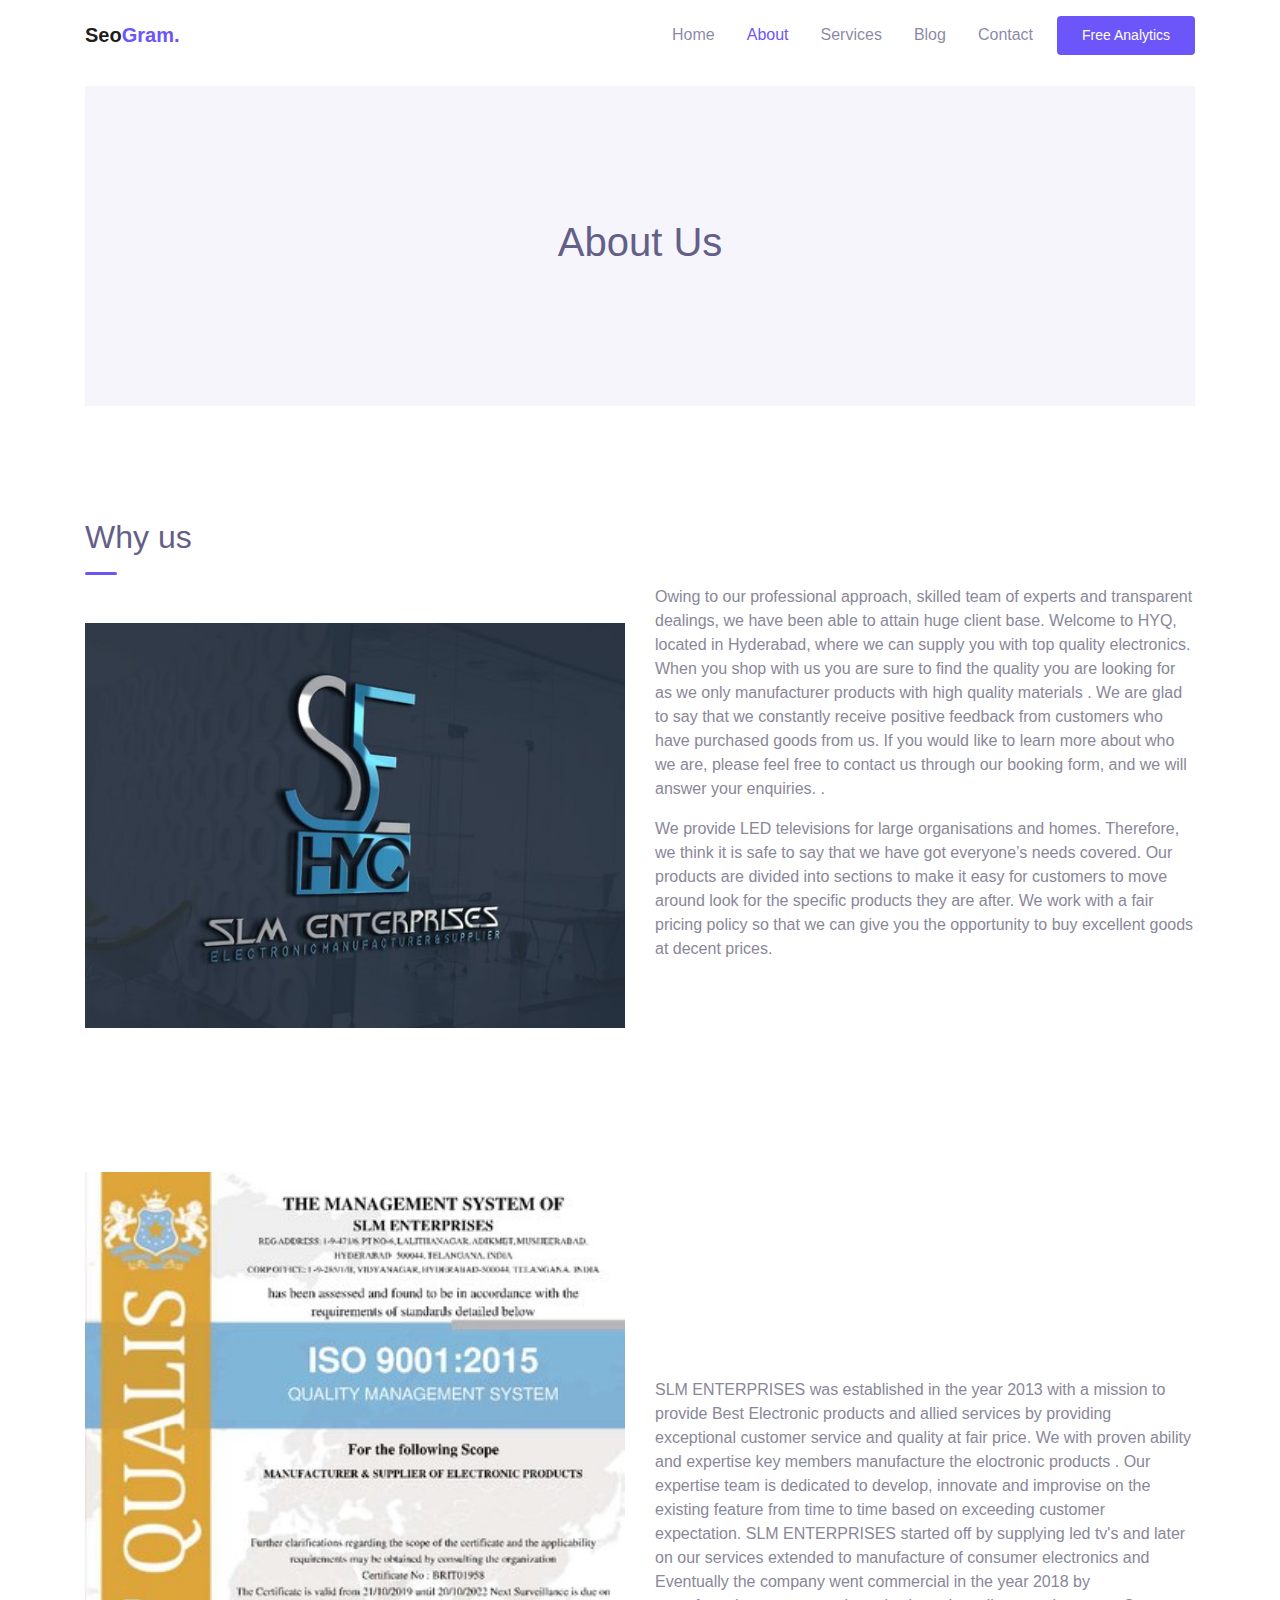
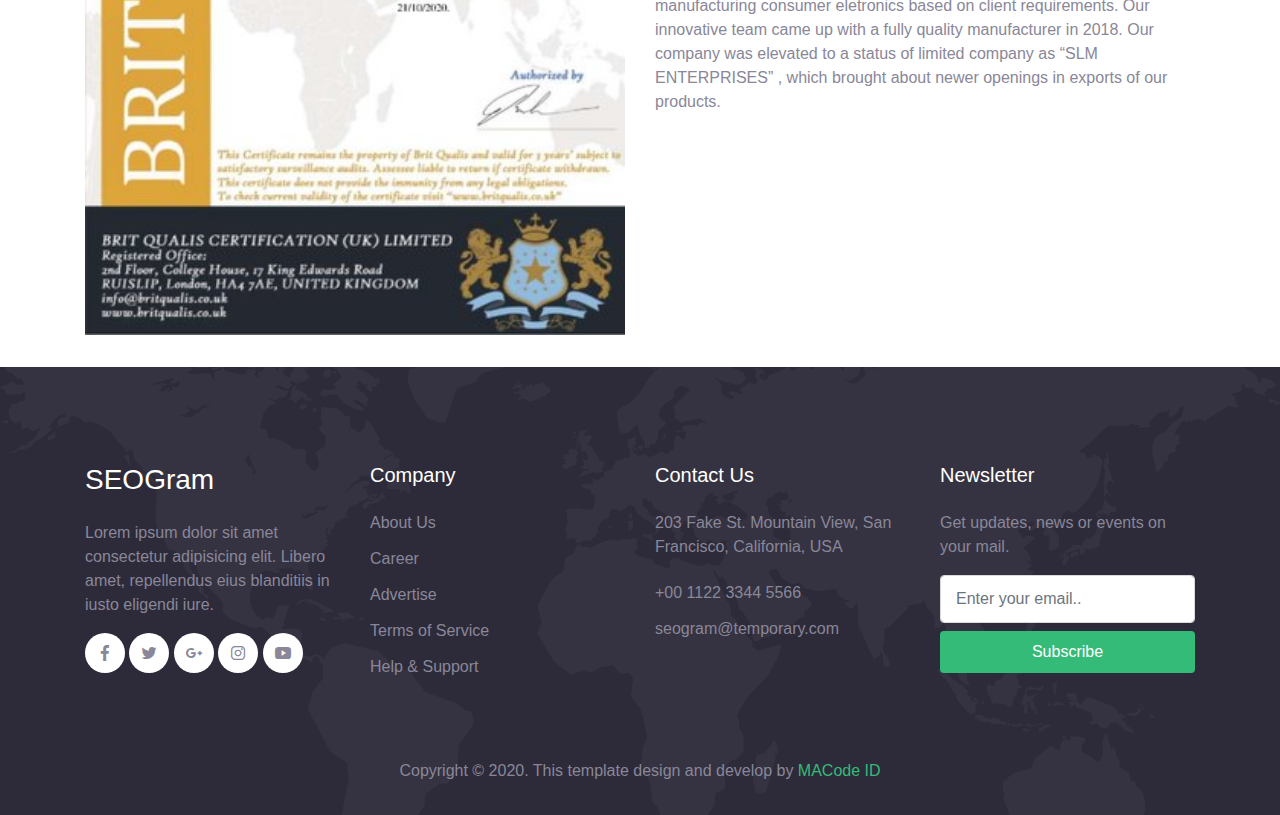
<file: about.html>
<!DOCTYPE html>
<html lang="en">

<head>
  <meta charset="UTF-8">
  <meta name="viewport" content="width=device-width, initial-scale=1.0">

  <meta http-equiv="X-UA-Compatible" content="ie=edge">

  <meta name="copyright" content="MACode ID, https://macodeid.com/">

  <title>SeoGram - SEO Agency Template</title>

  <link rel="stylesheet" href="../assets/css/maicons.css">

  <link rel="stylesheet" href="../assets/css/bootstrap.css">

  <link rel="stylesheet" href="../assets/vendor/animate/animate.css">

  <link rel="stylesheet" href="../assets/css/theme.css">
  <link rel="stylesheet" href="../assets/css/custom.css">
</head>

<body>

  <!-- Back to top button -->
  <div class="back-to-top"></div>

  <header>
    <nav class="navbar navbar-expand-lg navbar-light bg-white sticky" data-offset="300">
      <div class="container">
        <a href="#" class="navbar-brand">Seo<span class="text-primary">Gram.</span></a>

        <button class="navbar-toggler" data-toggle="collapse" data-target="#navbarContent" aria-controls="navbarContent"
          aria-expanded="false" aria-label="Toggle navigation">
          <span class="navbar-toggler-icon"></span>
        </button>

        <div class="navbar-collapse collapsed" id="navbarContent">
          <ul class="navbar-nav ml-auto">
            <li class="nav-item">
              <a class="nav-link" href="index.html">Home</a>
            </li>
            <li class="nav-item active">
              <a class="nav-link" href="about.html">About</a>
            </li>
            <li class="nav-item">
              <a class="nav-link" href="service.html">Services</a>
            </li>
            <li class="nav-item">
              <a class="nav-link" href="blog.html">Blog</a>
            </li>
            <li class="nav-item">
              <a class="nav-link" href="contact.html">Contact</a>
            </li>
            <li class="nav-item">
              <a class="btn btn-primary ml-lg-2" href="#">Free Analytics</a>
            </li>
          </ul>
        </div>

      </div>
    </nav>

    <div class="container">
      <div class="page-banner">
        <div class="row justify-content-center align-items-center h-100">
          <div class="col-md-6">
            <h1 class="text-center">About Us</h1>
          </div>
        </div>
      </div>
    </div>
  </header>

  <div class="page-section about_us_page-section">
    <div class="container">
      <div class="row align-items-center">
        <div class="col-lg-6 py-3">
          <h2 class="title-section">Why us </h2>
          <div class="divider"></div>
          <div class="img-fluid py-3 text-center">
            <img class="about_us_image" src="hyqimages/aboutus_img.jpeg" alt="">
          </div>
        </div>
        <div class="col-lg-6 py-3">
          <p>Owing to our professional approach, skilled team of experts and transparent dealings, we have been able to
            attain huge client base.


            Welcome to HYQ, located in Hyderabad, where we can supply you with top quality electronics. When you shop
            with us you are sure to find the quality you are looking for as we only manufacturer products with high
            quality materials . We are glad to say that we constantly receive positive feedback from customers who have
            purchased goods from us. If you would like to learn more about who we are, please feel free to contact us
            through our booking form, and we will answer your enquiries.
            .</p>
          <p>We provide LED televisions for large organisations and homes. Therefore, we think it is safe to say that we
            have got everyone’s needs covered. Our products are divided into sections to make it easy for customers to
            move around look for the specific products they are after. We work with a fair pricing policy so that we can
            give you the opportunity to buy excellent goods at decent prices.</p>
        </div>

      </div>
    </div>
  </div>
  <div class="page-section about_us_page-section">
    <div class="container">
      <div class="row align-items-center">
        <div class="col-lg-6 py-3">
          <div class="img-fluid py-3 text-center">
            <img class="about_us_image" src="hyqimages/certificate_aboutus.jpg" alt="">
          </div>
        </div>
        <div class="col-lg-6 py-3">
          <p>SLM ENTERPRISES was established in the year 2013 with a mission to provide Best Electronic products and
            allied services by providing exceptional customer service and quality at fair price.
            We with proven ability and expertise key members manufacture the eloctronic products . Our expertise team is
            dedicated to develop, innovate and improvise on the existing feature from time to time based on exceeding
            customer expectation. SLM ENTERPRISES started off by supplying led tv's and later on our services extended
            to manufacture of consumer electronics and Eventually the company went commercial in the year 2018 by
            manufacturing consumer eletronics based on client requirements. Our innovative team came up with a fully
            quality manufacturer in 2018. Our company was elevated to a status of limited company as “SLM ENTERPRISES” ,
            which brought about newer openings in exports of our products.
          </p>
        </div>

      </div>
    </div>
  </div>

  <footer class="page-footer bg-image" style="background-image: url(../assets/img/world_pattern.svg);">
    <div class="container">
      <div class="row mb-5">
        <div class="col-lg-3 py-3">
          <h3>SEOGram</h3>
          <p>Lorem ipsum dolor sit amet consectetur adipisicing elit. Libero amet, repellendus eius blanditiis in iusto
            eligendi iure.</p>

          <div class="social-media-button">
            <a href="#"><span class="mai-logo-facebook-f"></span></a>
            <a href="#"><span class="mai-logo-twitter"></span></a>
            <a href="#"><span class="mai-logo-google-plus-g"></span></a>
            <a href="#"><span class="mai-logo-instagram"></span></a>
            <a href="#"><span class="mai-logo-youtube"></span></a>
          </div>
        </div>
        <div class="col-lg-3 py-3">
          <h5>Company</h5>
          <ul class="footer-menu">
            <li><a href="#">About Us</a></li>
            <li><a href="#">Career</a></li>
            <li><a href="#">Advertise</a></li>
            <li><a href="#">Terms of Service</a></li>
            <li><a href="#">Help & Support</a></li>
          </ul>
        </div>
        <div class="col-lg-3 py-3">
          <h5>Contact Us</h5>
          <p>203 Fake St. Mountain View, San Francisco, California, USA</p>
          <a href="#" class="footer-link">+00 1122 3344 5566</a>
          <a href="#" class="footer-link">seogram@temporary.com</a>
        </div>
        <div class="col-lg-3 py-3">
          <h5>Newsletter</h5>
          <p>Get updates, news or events on your mail.</p>
          <form action="#">
            <input type="text" class="form-control" placeholder="Enter your email..">
            <button type="submit" class="btn btn-success btn-block mt-2">Subscribe</button>
          </form>
        </div>
      </div>

      <p class="text-center" id="copyright">Copyright &copy; 2020. This template design and develop by <a
          href="https://macodeid.com/" target="_blank">MACode ID</a></p>
    </div>
  </footer>

  <script src="../assets/js/jquery-3.5.1.min.js"></script>

  <script src="../assets/js/bootstrap.bundle.min.js"></script>

  <script src="../assets/js/google-maps.js"></script>

  <script src="../assets/vendor/wow/wow.min.js"></script>

  <script src="../assets/js/theme.js"></script>

</body>

</html>
</file>
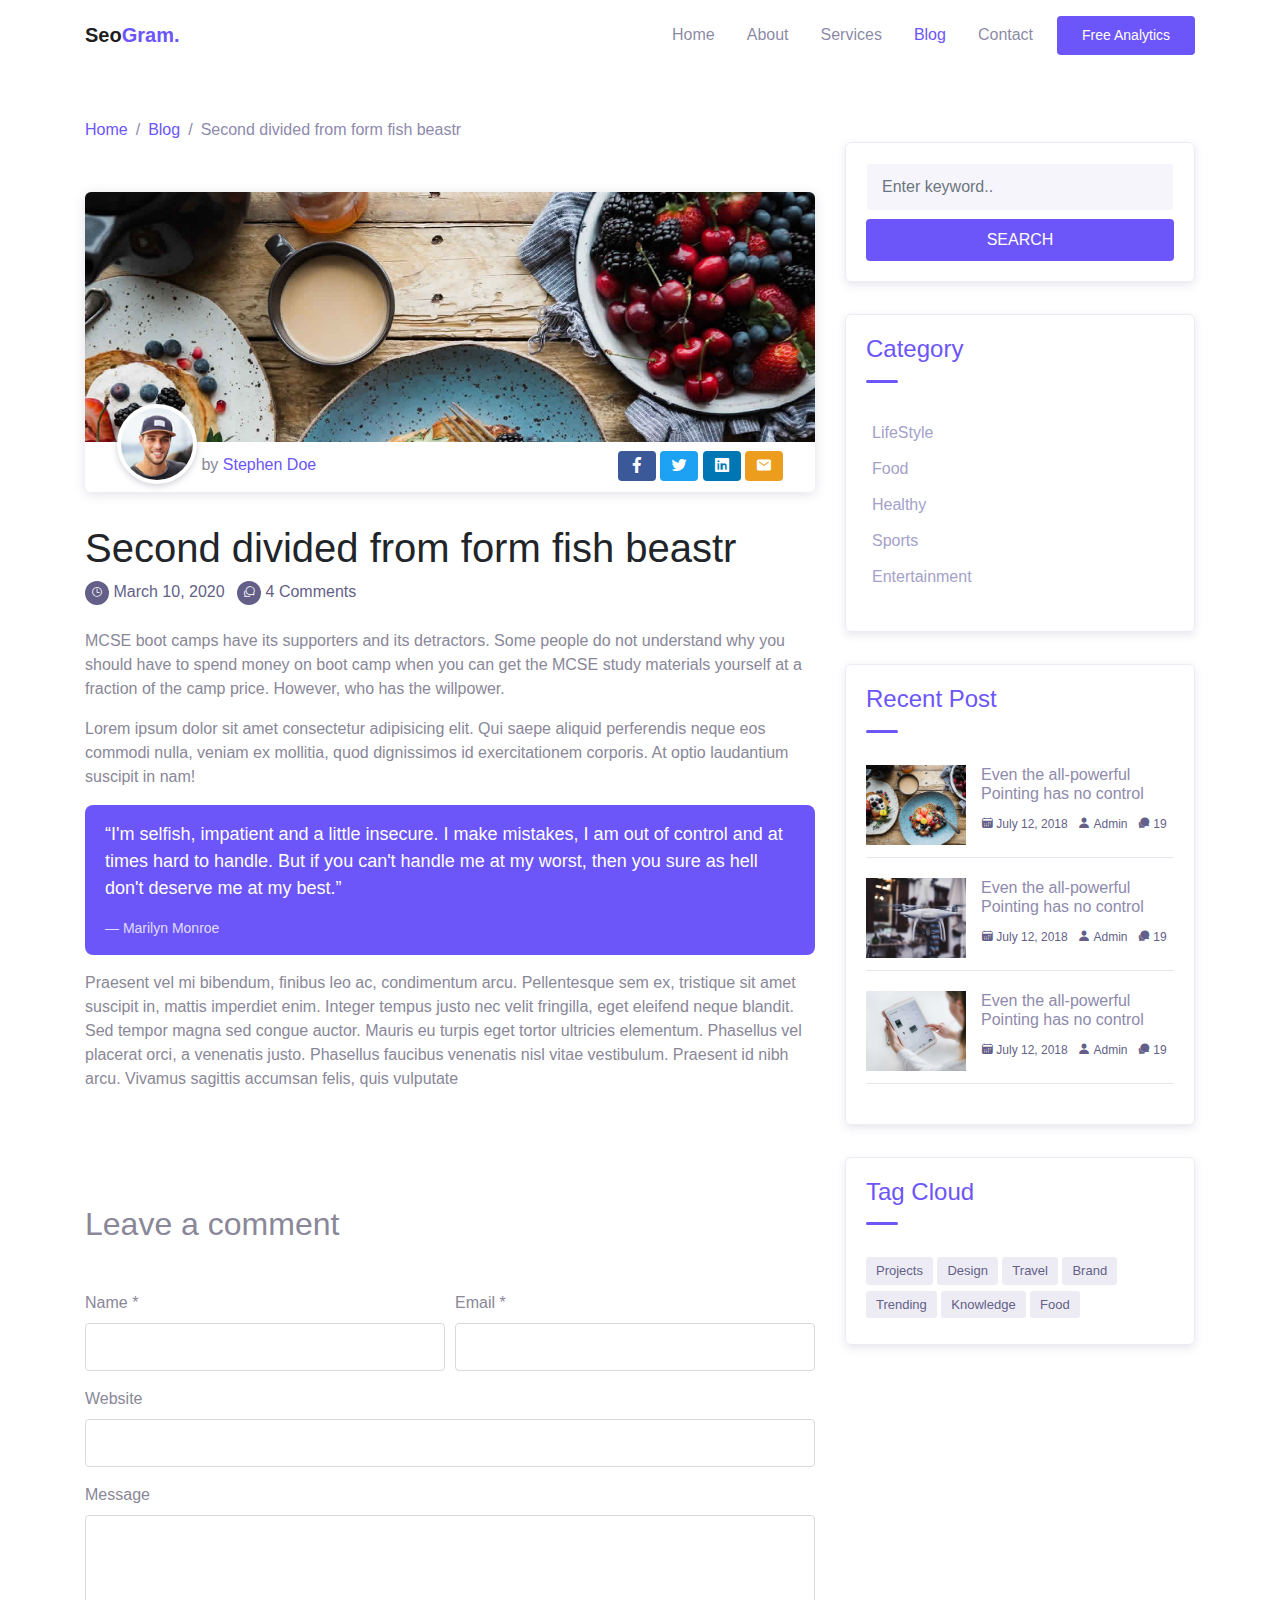
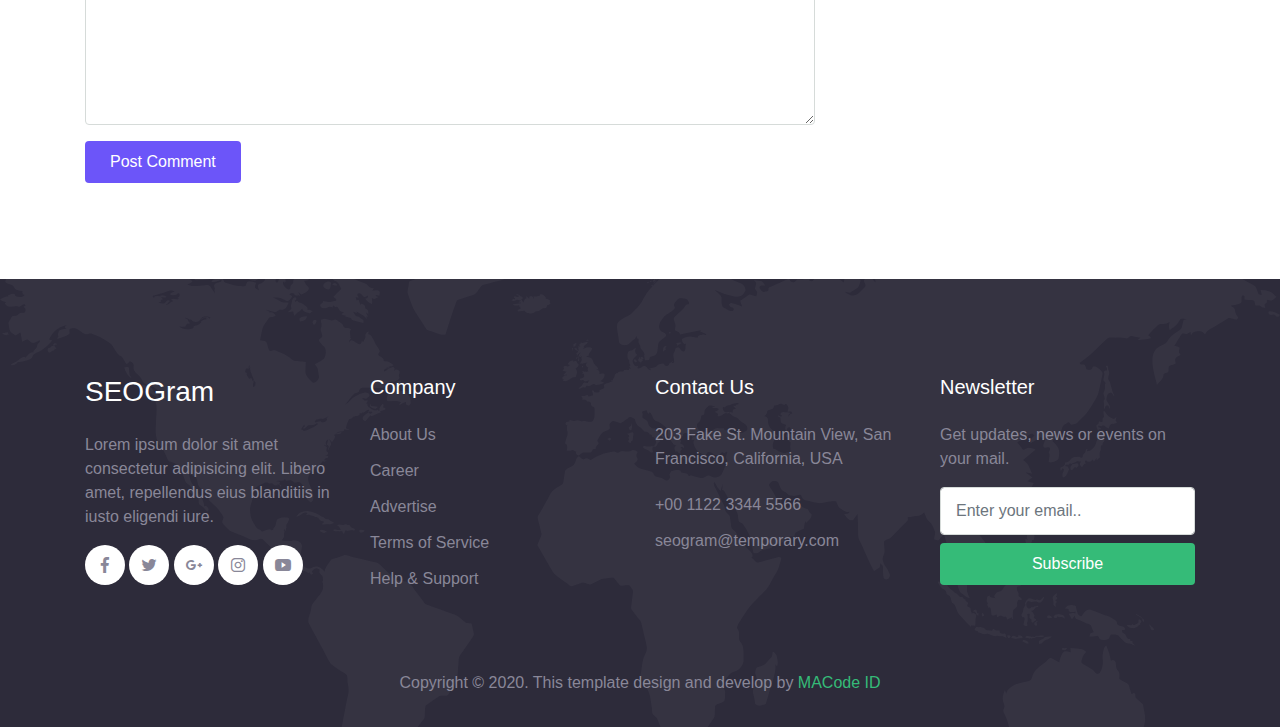
<file: blog-details.html>
<!DOCTYPE html>
<html lang="en">
<head>
  <meta charset="UTF-8">
  <meta name="viewport" content="width=device-width, initial-scale=1.0">

  <meta http-equiv="X-UA-Compatible" content="ie=edge">

  <meta name="copyright" content="MACode ID, https://macodeid.com/">

  <title>SeoGram - SEO Agency Template</title>

  <link rel="stylesheet" href="../assets/css/maicons.css">

  <link rel="stylesheet" href="../assets/css/bootstrap.css">

  <link rel="stylesheet" href="../assets/vendor/animate/animate.css">

  <link rel="stylesheet" href="../assets/css/theme.css">
</head>
<body>

  <!-- Back to top button -->
  <div class="back-to-top"></div>
  
  <header>
    <nav class="navbar navbar-expand-lg navbar-light bg-white sticky" data-offset="300">
      <div class="container">
        <a href="#" class="navbar-brand">Seo<span class="text-primary">Gram.</span></a>

        <button class="navbar-toggler" data-toggle="collapse" data-target="#navbarContent" aria-controls="navbarContent" aria-expanded="false" aria-label="Toggle navigation">
          <span class="navbar-toggler-icon"></span>
        </button>

        <div class="navbar-collapse collapsed" id="navbarContent">
          <ul class="navbar-nav ml-auto">
            <li class="nav-item">
              <a class="nav-link" href="index.html">Home</a>
            </li>
            <li class="nav-item">
              <a class="nav-link" href="about.html">About</a>
            </li>
            <li class="nav-item">
              <a class="nav-link" href="service.html">Services</a>
            </li>
            <li class="nav-item active">
              <a class="nav-link" href="blog.html">Blog</a>
            </li>
            <li class="nav-item">
              <a class="nav-link" href="contact.html">Contact</a>
            </li>
            <li class="nav-item">
              <a class="btn btn-primary ml-lg-2" href="#">Free Analytics</a>
            </li>
          </ul>
        </div>

      </div>
    </nav>
  </header>

  <div class="page-section pt-5">
    <div class="container">
      <nav aria-label="Breadcrumb">
        <ul class="breadcrumb p-0 mb-0 bg-transparent">
          <li class="breadcrumb-item"><a href="index.html">Home</a></li>
          <li class="breadcrumb-item"><a href="blog.html">Blog</a></li>
          <li class="breadcrumb-item active">Second divided from form fish beastr</li>
        </ul>
      </nav>
      
      <div class="row">
        <div class="col-lg-8">
          <div class="blog-single-wrap">
            <div class="header">
              <div class="post-thumb">
                <img src="../assets/img/blog/blog-1.jpg" alt="">
              </div>
              <div class="meta-header">
                <div class="post-author">
                  <div class="avatar">
                    <img src="../assets/img/person/person_1.jpg" alt="">
                  </div>
                  by <a href="#">Stephen Doe</a>
                </div>

                <div class="post-sharer">
                  <a href="#" class="btn social-facebook"><span class="mai-logo-facebook-f"></span></a>
                  <a href="#" class="btn social-twitter"><span class="mai-logo-twitter"></span></a>
                  <a href="#" class="btn social-linkedin"><span class="mai-logo-linkedin"></span></a>
                  <a href="#" class="btn"><span class="mai-mail"></span></a>
                </div>
              </div>
            </div>
            <h1 class="post-title">Second divided from form fish beastr</h1>
            <div class="post-meta">
              <div class="post-date">
                <span class="icon">
                  <span class="mai-time-outline"></span>
                </span> <a href="#">March 10, 2020</a>
              </div>
              <div class="post-comment-count ml-2">
                <span class="icon">
                  <span class="mai-chatbubbles-outline"></span>
                </span> <a href="#">4 Comments</a>
              </div>
            </div>
            <div class="post-content">
              <p>MCSE boot camps have its supporters and its detractors. Some people do not understand why you should have to spend money on boot camp when you can get the MCSE study materials yourself at a fraction of the camp price. However, who has the willpower.</p>
              <p>Lorem ipsum dolor sit amet consectetur adipisicing elit. Qui saepe aliquid perferendis neque eos commodi nulla, veniam ex mollitia, quod dignissimos id exercitationem corporis. At optio laudantium suscipit in nam!</p>
              <blockquote class="quote">“I'm selfish, impatient and a little insecure. I make mistakes, I am out of control and at times hard to handle. But if you can't handle me at my worst, then you sure as hell don't deserve me at my best.”
              <span class="author">― Marilyn Monroe</span></blockquote>
              <p>Praesent vel mi bibendum, finibus leo ac, condimentum arcu. Pellentesque sem ex, tristique sit amet suscipit in, mattis imperdiet enim. Integer tempus justo nec velit fringilla, eget eleifend neque blandit. Sed tempor magna sed congue auctor. Mauris eu turpis eget tortor ultricies elementum. Phasellus vel placerat orci, a venenatis justo. Phasellus faucibus venenatis nisl vitae vestibulum. Praesent id nibh arcu. Vivamus sagittis accumsan felis, quis vulputate</p>
            </div>
          </div>

          <div class="comment-form-wrap pt-5">
            <h2 class="mb-5">Leave a comment</h2>
            <form action="#" class="">
              <div class="form-row form-group">
                <div class="col-md-6">
                  <label for="name">Name *</label>
                  <input type="text" class="form-control" id="name">
                </div>
                <div class="col-md-6">
                  <label for="email">Email *</label>
                  <input type="email" class="form-control" id="email">
                </div>
              </div>
              <div class="form-group">
                <label for="website">Website</label>
                <input type="url" class="form-control" id="website">
              </div>
  
              <div class="form-group">
                <label for="message">Message</label>
                <textarea name="msg" id="message" cols="30" rows="8" class="form-control"></textarea>
              </div>
              <div class="form-group">
                <input type="submit" value="Post Comment" class="btn btn-primary">
              </div>
  
            </form>
          </div>

        </div>
        <div class="col-lg-4">
          <div class="widget">
            <!-- Widget search -->
            <div class="widget-box">
              <form action="#" class="search-widget">
                <input type="text" class="form-control" placeholder="Enter keyword..">
                <button type="submit" class="btn btn-primary btn-block">Search</button>
              </form>
            </div>

            <!-- Widget Categories -->
            <div class="widget-box">
              <h4 class="widget-title">Category</h4>
              <div class="divider"></div>

              <ul class="categories">
                <li><a href="#">LifeStyle</a></li>
                <li><a href="#">Food</a></li>
                <li><a href="#">Healthy</a></li>
                <li><a href="#">Sports</a></li>
                <li><a href="#">Entertainment</a></li>
              </ul>
            </div>

            <!-- Widget recent post -->
            <div class="widget-box">
              <h4 class="widget-title">Recent Post</h4>
              <div class="divider"></div>

              <div class="blog-item">
                  <a class="post-thumb" href="">
                    <img src="../assets/img/blog/blog-1.jpg" alt="">
                  </a>
                  <div class="content">
                    <h6 class="post-title"><a href="#">Even the all-powerful Pointing has no control</a></h6>
                    <div class="meta">
                      <a href="#"><span class="mai-calendar"></span> July 12, 2018</a>
                      <a href="#"><span class="mai-person"></span> Admin</a>
                      <a href="#"><span class="mai-chatbubbles"></span> 19</a>
                    </div>
                  </div>
              </div>

              <div class="blog-item">
                  <a class="post-thumb" href="">
                    <img src="../assets/img/blog/blog-2.jpg" alt="">
                  </a>
                  <div class="content">
                    <h6 class="post-title"><a href="#">Even the all-powerful Pointing has no control</a></h6>
                    <div class="meta">
                      <a href="#"><span class="mai-calendar"></span> July 12, 2018</a>
                      <a href="#"><span class="mai-person"></span> Admin</a>
                      <a href="#"><span class="mai-chatbubbles"></span> 19</a>
                    </div>
                  </div>
              </div>

              <div class="blog-item">
                  <a class="post-thumb" href="">
                    <img src="../assets/img/blog/blog-3.jpg" alt="">
                  </a>
                  <div class="content">
                    <h6 class="post-title"><a href="#">Even the all-powerful Pointing has no control</a></h6>
                    <div class="meta">
                      <a href="#"><span class="mai-calendar"></span> July 12, 2018</a>
                      <a href="#"><span class="mai-person"></span> Admin</a>
                      <a href="#"><span class="mai-chatbubbles"></span> 19</a>
                    </div>
                  </div>
              </div>

            </div>

            <!-- Widget Tag Cloud -->
            <div class="widget-box">
              <h4 class="widget-title">Tag Cloud</h4>
              <div class="divider"></div>

              <div class="tag-clouds">
                <a href="#" class="tag-cloud-link">Projects</a>
                <a href="#" class="tag-cloud-link">Design</a>
                <a href="#" class="tag-cloud-link">Travel</a>
                <a href="#" class="tag-cloud-link">Brand</a>
                <a href="#" class="tag-cloud-link">Trending</a>
                <a href="#" class="tag-cloud-link">Knowledge</a>
                <a href="#" class="tag-cloud-link">Food</a>
              </div>
            </div>

          </div>
        </div>
      </div>

    </div>
  </div>

  <footer class="page-footer bg-image" style="background-image: url(../assets/img/world_pattern.svg);">
    <div class="container">
      <div class="row mb-5">
        <div class="col-lg-3 py-3">
          <h3>SEOGram</h3>
          <p>Lorem ipsum dolor sit amet consectetur adipisicing elit. Libero amet, repellendus eius blanditiis in iusto eligendi iure.</p>

          <div class="social-media-button">
            <a href="#"><span class="mai-logo-facebook-f"></span></a>
            <a href="#"><span class="mai-logo-twitter"></span></a>
            <a href="#"><span class="mai-logo-google-plus-g"></span></a>
            <a href="#"><span class="mai-logo-instagram"></span></a>
            <a href="#"><span class="mai-logo-youtube"></span></a>
          </div>
        </div>
        <div class="col-lg-3 py-3">
          <h5>Company</h5>
          <ul class="footer-menu">
            <li><a href="#">About Us</a></li>
            <li><a href="#">Career</a></li>
            <li><a href="#">Advertise</a></li>
            <li><a href="#">Terms of Service</a></li>
            <li><a href="#">Help & Support</a></li>
          </ul>
        </div>
        <div class="col-lg-3 py-3">
          <h5>Contact Us</h5>
          <p>203 Fake St. Mountain View, San Francisco, California, USA</p>
          <a href="#" class="footer-link">+00 1122 3344 5566</a>
          <a href="#" class="footer-link">seogram@temporary.com</a>
        </div>
        <div class="col-lg-3 py-3">
          <h5>Newsletter</h5>
          <p>Get updates, news or events on your mail.</p>
          <form action="#">
            <input type="text" class="form-control" placeholder="Enter your email..">
            <button type="submit" class="btn btn-success btn-block mt-2">Subscribe</button>
          </form>
        </div>
      </div>

      <p class="text-center" id="copyright">Copyright &copy; 2020. This template design and develop by <a href="https://macodeid.com/" target="_blank">MACode ID</a></p>
    </div>
  </footer>

<script src="../assets/js/jquery-3.5.1.min.js"></script>

<script src="../assets/js/bootstrap.bundle.min.js"></script>

<script src="../assets/js/google-maps.js"></script>

<script src="../assets/vendor/wow/wow.min.js"></script>

<script src="../assets/js/theme.js"></script>

</body>
</html>
</file>
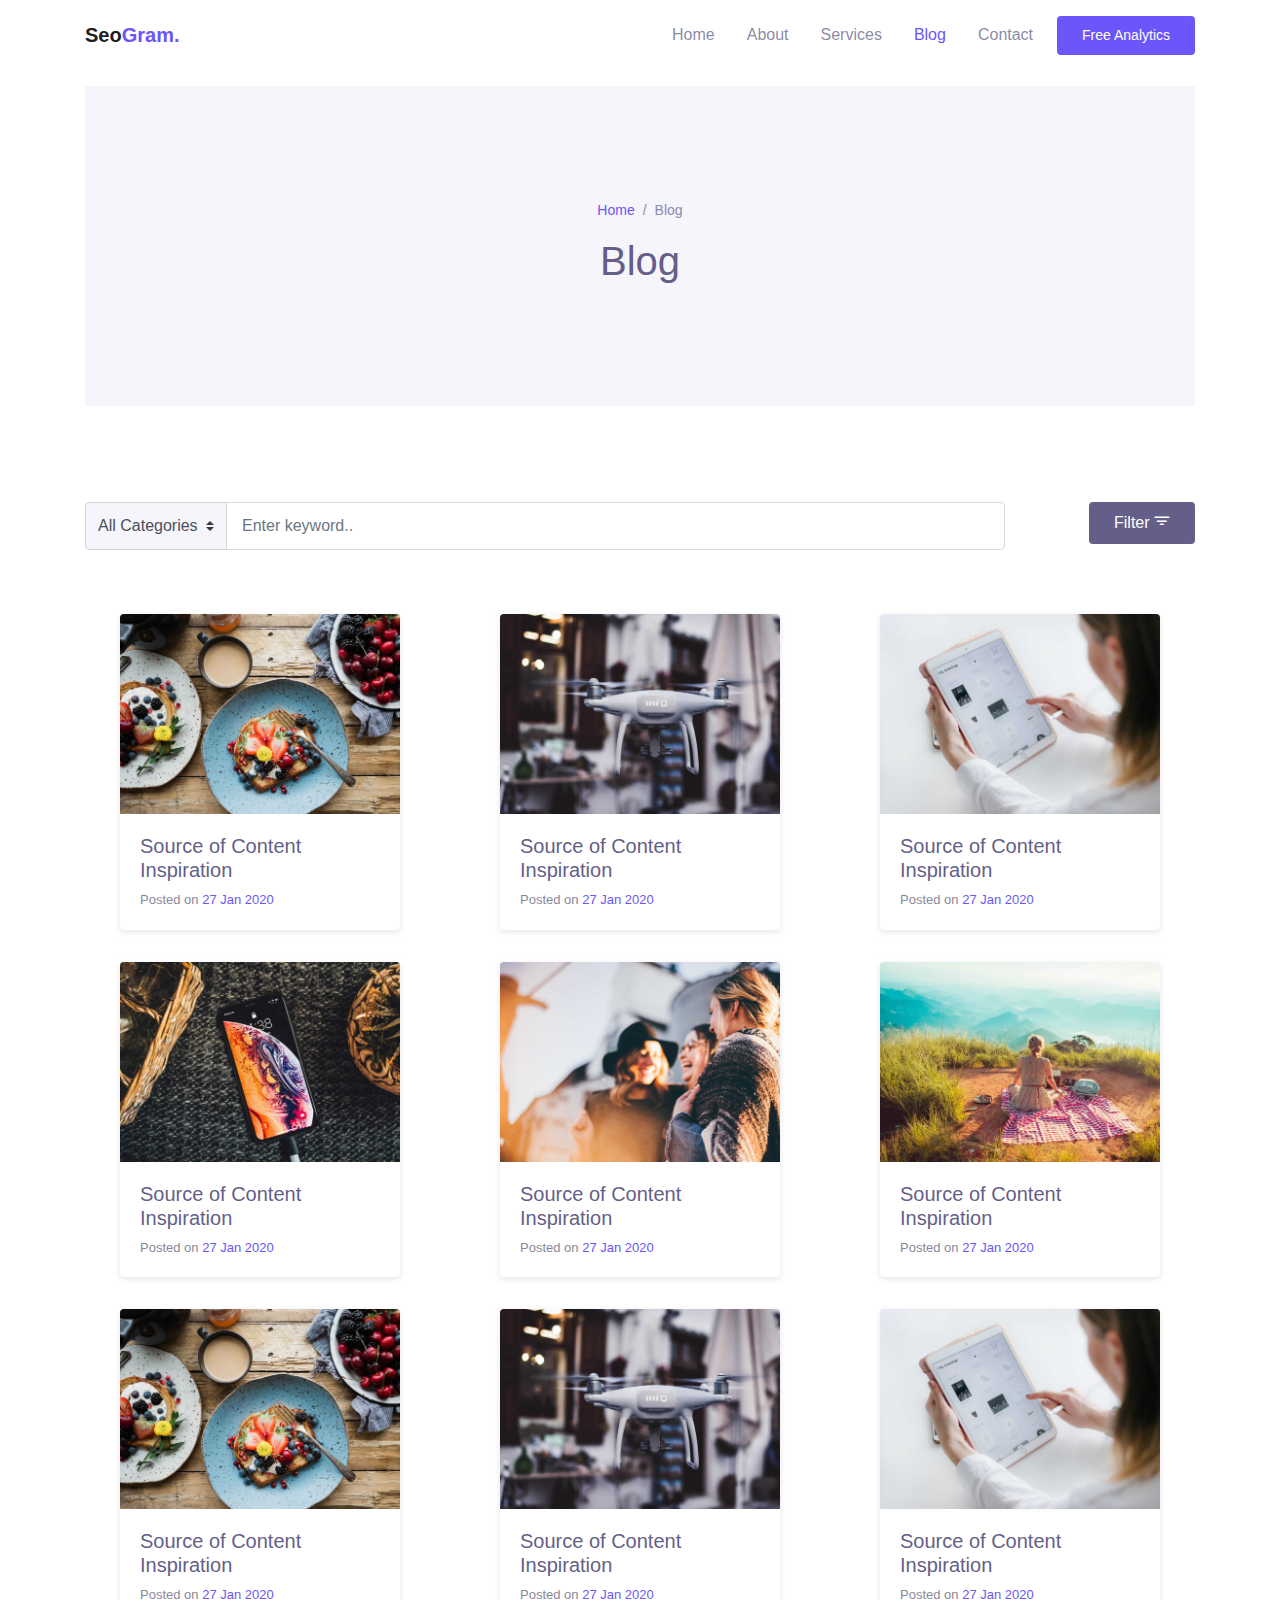
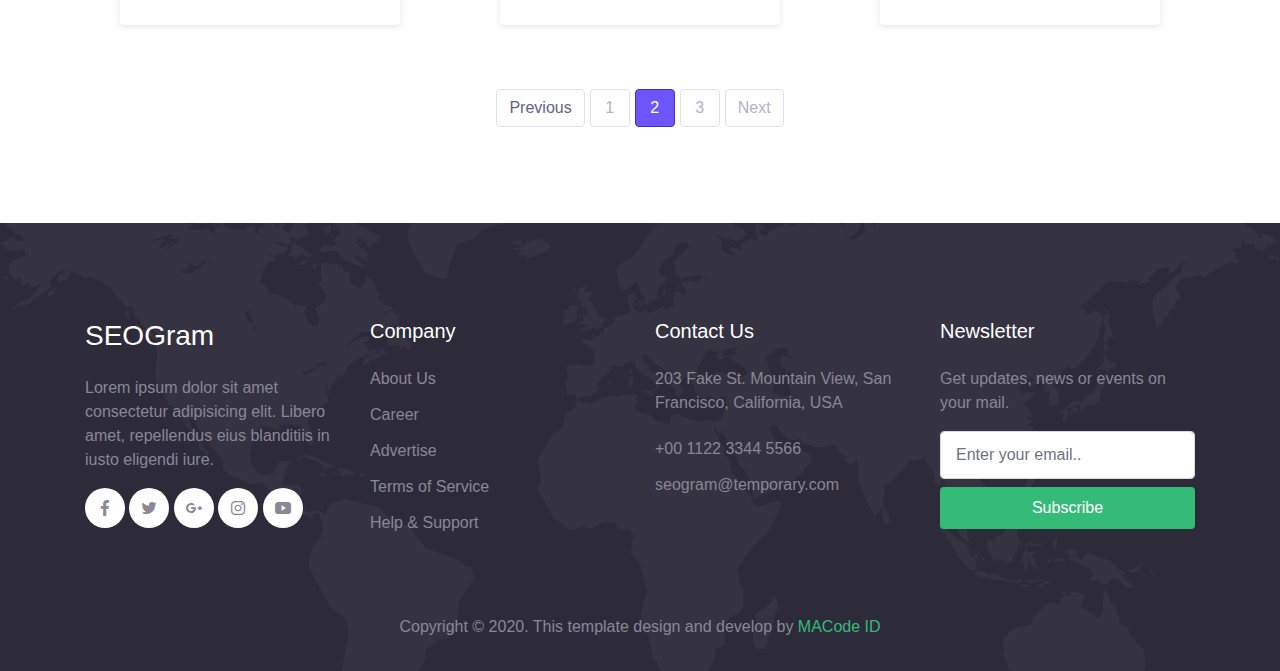
<file: blog.html>
<!DOCTYPE html>
<html lang="en">
<head>
  <meta charset="UTF-8">
  <meta name="viewport" content="width=device-width, initial-scale=1.0">

  <meta http-equiv="X-UA-Compatible" content="ie=edge">

  <meta name="copyright" content="MACode ID, https://macodeid.com/">

  <title>SeoGram - SEO Agency Template</title>

  <link rel="stylesheet" href="../assets/css/maicons.css">

  <link rel="stylesheet" href="../assets/css/bootstrap.css">

  <link rel="stylesheet" href="../assets/vendor/animate/animate.css">

  <link rel="stylesheet" href="../assets/css/theme.css">
</head>
<body>

  <!-- Back to top button -->
  <div class="back-to-top"></div>
  
  <header>
    <nav class="navbar navbar-expand-lg navbar-light bg-white sticky" data-offset="300">
      <div class="container">
        <a href="#" class="navbar-brand">Seo<span class="text-primary">Gram.</span></a>

        <button class="navbar-toggler" data-toggle="collapse" data-target="#navbarContent" aria-controls="navbarContent" aria-expanded="false" aria-label="Toggle navigation">
          <span class="navbar-toggler-icon"></span>
        </button>

        <div class="navbar-collapse collapsed" id="navbarContent">
          <ul class="navbar-nav ml-auto">
            <li class="nav-item">
              <a class="nav-link" href="index.html">Home</a>
            </li>
            <li class="nav-item">
              <a class="nav-link" href="about.html">About</a>
            </li>
            <li class="nav-item">
              <a class="nav-link" href="service.html">Services</a>
            </li>
            <li class="nav-item active">
              <a class="nav-link" href="blog.html">Blog</a>
            </li>
            <li class="nav-item">
              <a class="nav-link" href="contact.html">Contact</a>
            </li>
            <li class="nav-item">
              <a class="btn btn-primary ml-lg-2" href="#">Free Analytics</a>
            </li>
          </ul>
        </div>

      </div>
    </nav>

    <div class="container">
      <div class="page-banner">
        <div class="row justify-content-center align-items-center h-100">
          <div class="col-md-6">
            <nav aria-label="Breadcrumb">
              <ul class="breadcrumb justify-content-center py-0 bg-transparent">
                <li class="breadcrumb-item"><a href="index.html">Home</a></li>
                <li class="breadcrumb-item active">Blog</li>
              </ul>
            </nav>
            <h1 class="text-center">Blog</h1>
          </div>
        </div>
      </div>
    </div>
  </header>

  <div class="page-section">
    <div class="container">
      <div class="row">
        <div class="col-sm-10">
          <form action="#" class="form-search-blog">
            <div class="input-group">
              <div class="input-group-prepend">
                <select id="categories" class="custom-select bg-light">
                  <option>All Categories</option>
                  <option value="travel">Travel</option>
                  <option value="lifestyle">LifeStyle</option>
                  <option value="healthy">Healthy</option>
                  <option value="food">Food</option>
                </select>
              </div>
              <input type="text" class="form-control" placeholder="Enter keyword..">
            </div>
          </form>
        </div>
        <div class="col-sm-2 text-sm-right">
          <button class="btn btn-secondary">Filter <span class="mai-filter"></span></button>
        </div>
      </div>

      <div class="row my-5">
        <div class="col-lg-4 py-3">
          <div class="card-blog">
            <div class="header">
              <div class="post-thumb">
                <img src="../assets/img/blog/blog-1.jpg" alt="">
              </div>
            </div>
            <div class="body">
              <h5 class="post-title"><a href="blog-details.html">Source of Content Inspiration</a></h5>
              <div class="post-date">Posted on <a href="#">27 Jan 2020</a></div>
            </div>
          </div>
        </div>
        
        <div class="col-lg-4 py-3">
          <div class="card-blog">
            <div class="header">
              <div class="post-thumb">
                <img src="../assets/img/blog/blog-2.jpg" alt="">
              </div>
            </div>
            <div class="body">
              <h5 class="post-title"><a href="blog-details.html">Source of Content Inspiration</a></h5>
              <div class="post-date">Posted on <a href="#">27 Jan 2020</a></div>
            </div>
          </div>
        </div>

        <div class="col-lg-4 py-3">
          <div class="card-blog">
            <div class="header">
              <div class="post-thumb">
                <img src="../assets/img/blog/blog-3.jpg" alt="">
              </div>
            </div>
            <div class="body">
              <h5 class="post-title"><a href="blog-details.html">Source of Content Inspiration</a></h5>
              <div class="post-date">Posted on <a href="#">27 Jan 2020</a></div>
            </div>
          </div>
        </div>

        <div class="col-lg-4 py-3">
          <div class="card-blog">
            <div class="header">
              <div class="post-thumb">
                <img src="../assets/img/blog/blog-4.jpg" alt="">
              </div>
            </div>
            <div class="body">
              <h5 class="post-title"><a href="blog-details.html">Source of Content Inspiration</a></h5>
              <div class="post-date">Posted on <a href="#">27 Jan 2020</a></div>
            </div>
          </div>
        </div>
        
        <div class="col-lg-4 py-3">
          <div class="card-blog">
            <div class="header">
              <div class="post-thumb">
                <img src="../assets/img/blog/blog-5.jpg" alt="">
              </div>
            </div>
            <div class="body">
              <h5 class="post-title"><a href="blog-details.html">Source of Content Inspiration</a></h5>
              <div class="post-date">Posted on <a href="#">27 Jan 2020</a></div>
            </div>
          </div>
        </div>

        <div class="col-lg-4 py-3">
          <div class="card-blog">
            <div class="header">
              <div class="post-thumb">
                <img src="../assets/img/blog/blog-6.jpg" alt="">
              </div>
            </div>
            <div class="body">
              <h5 class="post-title"><a href="blog-details.html">Source of Content Inspiration</a></h5>
              <div class="post-date">Posted on <a href="#">27 Jan 2020</a></div>
            </div>
          </div>
        </div>

        <div class="col-lg-4 py-3">
          <div class="card-blog">
            <div class="header">
              <div class="post-thumb">
                <img src="../assets/img/blog/blog-1.jpg" alt="">
              </div>
            </div>
            <div class="body">
              <h5 class="post-title"><a href="blog-details.html">Source of Content Inspiration</a></h5>
              <div class="post-date">Posted on <a href="#">27 Jan 2020</a></div>
            </div>
          </div>
        </div>
        
        <div class="col-lg-4 py-3">
          <div class="card-blog">
            <div class="header">
              <div class="post-thumb">
                <img src="../assets/img/blog/blog-2.jpg" alt="">
              </div>
            </div>
            <div class="body">
              <h5 class="post-title"><a href="blog-details.html">Source of Content Inspiration</a></h5>
              <div class="post-date">Posted on <a href="#">27 Jan 2020</a></div>
            </div>
          </div>
        </div>

        <div class="col-lg-4 py-3">
          <div class="card-blog">
            <div class="header">
              <div class="post-thumb">
                <img src="../assets/img/blog/blog-3.jpg" alt="">
              </div>
            </div>
            <div class="body">
              <h5 class="post-title"><a href="blog-details.html">Source of Content Inspiration</a></h5>
              <div class="post-date">Posted on <a href="#">27 Jan 2020</a></div>
            </div>
          </div>
        </div>

      </div>

      <nav aria-label="Page Navigation">
        <ul class="pagination justify-content-center">
          <li class="page-item disabled">
            <a class="page-link" href="#" tabindex="-1" aria-disabled="true">Previous</a>
          </li>
          <li class="page-item"><a class="page-link" href="#">1</a></li>
          <li class="page-item active" aria-current="page">
            <a class="page-link" href="#">2 <span class="sr-only">(current)</span></a>
          </li>
          <li class="page-item"><a class="page-link" href="#">3</a></li>
          <li class="page-item">
            <a class="page-link" href="#">Next</a>
          </li>
        </ul>
      </nav>

    </div>
  </div>

  <footer class="page-footer bg-image" style="background-image: url(../assets/img/world_pattern.svg);">
    <div class="container">
      <div class="row mb-5">
        <div class="col-lg-3 py-3">
          <h3>SEOGram</h3>
          <p>Lorem ipsum dolor sit amet consectetur adipisicing elit. Libero amet, repellendus eius blanditiis in iusto eligendi iure.</p>

          <div class="social-media-button">
            <a href="#"><span class="mai-logo-facebook-f"></span></a>
            <a href="#"><span class="mai-logo-twitter"></span></a>
            <a href="#"><span class="mai-logo-google-plus-g"></span></a>
            <a href="#"><span class="mai-logo-instagram"></span></a>
            <a href="#"><span class="mai-logo-youtube"></span></a>
          </div>
        </div>
        <div class="col-lg-3 py-3">
          <h5>Company</h5>
          <ul class="footer-menu">
            <li><a href="#">About Us</a></li>
            <li><a href="#">Career</a></li>
            <li><a href="#">Advertise</a></li>
            <li><a href="#">Terms of Service</a></li>
            <li><a href="#">Help & Support</a></li>
          </ul>
        </div>
        <div class="col-lg-3 py-3">
          <h5>Contact Us</h5>
          <p>203 Fake St. Mountain View, San Francisco, California, USA</p>
          <a href="#" class="footer-link">+00 1122 3344 5566</a>
          <a href="#" class="footer-link">seogram@temporary.com</a>
        </div>
        <div class="col-lg-3 py-3">
          <h5>Newsletter</h5>
          <p>Get updates, news or events on your mail.</p>
          <form action="#">
            <input type="text" class="form-control" placeholder="Enter your email..">
            <button type="submit" class="btn btn-success btn-block mt-2">Subscribe</button>
          </form>
        </div>
      </div>

      <p class="text-center" id="copyright">Copyright &copy; 2020. This template design and develop by <a href="https://macodeid.com/" target="_blank">MACode ID</a></p>
    </div>
  </footer>

<script src="../assets/js/jquery-3.5.1.min.js"></script>

<script src="../assets/js/bootstrap.bundle.min.js"></script>

<script src="../assets/js/google-maps.js"></script>

<script src="../assets/vendor/wow/wow.min.js"></script>

<script src="../assets/js/theme.js"></script>

</body>
</html>
</file>
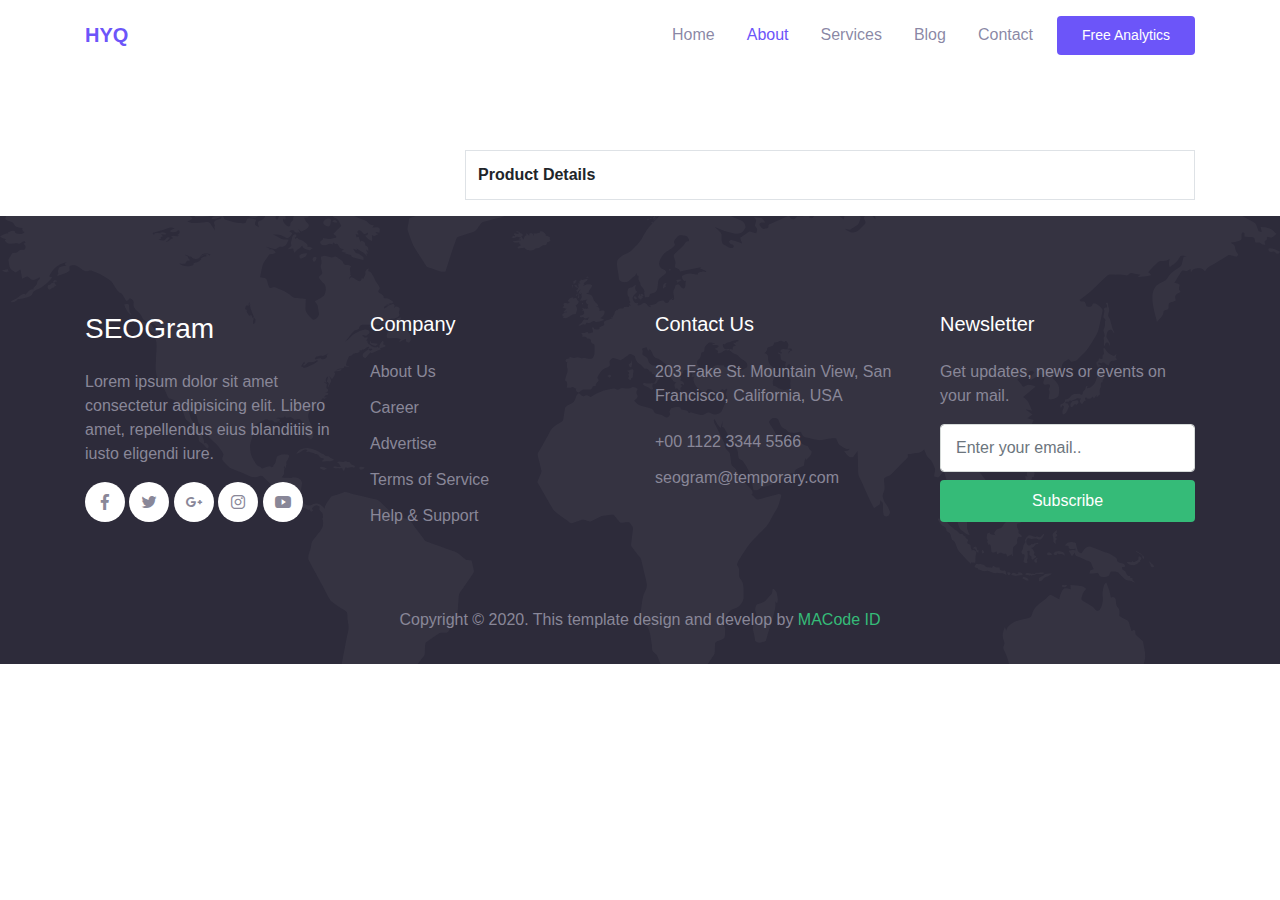
<file: description.html>
<!DOCTYPE html>
<html lang="en">

<head>
    <meta charset="UTF-8">
    <meta name="viewport" content="width=device-width, initial-scale=1.0">

    <meta http-equiv="X-UA-Compatible" content="ie=edge">

    <meta name="copyright" content="MACode ID, https://macodeid.com/">

    <title>SeoGram - SEO Agency Template</title>

    <link rel="stylesheet" href="../assets/css/maicons.css">

    <link rel="stylesheet" href="../assets/css/bootstrap.css">

    <link rel="stylesheet" href="../assets/vendor/animate/animate.css">

    <link rel="stylesheet" href="../assets/css/theme.css">
    <link rel="stylesheet" href="../assets/css/custom.css">
</head>

<body>

    <!-- Back to top button -->
    <div class="back-to-top"></div>

    <header>
        <nav class="navbar navbar-expand-lg navbar-light bg-white sticky" data-offset="300">
            <div class="container">
                <a href="#" class="navbar-brand"><span class="text-primary">HYQ</span></a>

                <button class="navbar-toggler" data-toggle="collapse" data-target="#navbarContent"
                    aria-controls="navbarContent" aria-expanded="false" aria-label="Toggle navigation">
                    <span class="navbar-toggler-icon"></span>
                </button>

                <div class="navbar-collapse collapsed" id="navbarContent">
                    <ul class="navbar-nav ml-auto">
                        <li class="nav-item">
                            <a class="nav-link" href="index.html">Home</a>
                        </li>
                        <li class="nav-item active">
                            <a class="nav-link" href="about.html">About</a>
                        </li>
                        <li class="nav-item">
                            <a class="nav-link" href="service.html">Services</a>
                        </li>
                        <li class="nav-item">
                            <a class="nav-link" href="blog.html">Blog</a>
                        </li>
                        <li class="nav-item">
                            <a class="nav-link" href="contact.html">Contact</a>
                        </li>
                        <li class="nav-item">
                            <a class="btn btn-primary ml-lg-2" href="#">Free Analytics</a>
                        </li>
                    </ul>
                </div>

            </div>
        </nav>

    </header>

    <div class="page-section about_us_page-section">
        <div class="container">
            <div class="row ">
                <div class="col-lg-4 ">
                    <!-- <div class="img-fluid  text-center">
                        <img class="about_us_image" src="hyqimages/aboutus_img.jpeg" alt="">
                    </div> -->
                    <div id="carouselExampleControls" class="carousel slide" data-ride="carousel">
                        <div class="carousel-inner" id="setImage">
                            <!-- <div class="carousel-item active">
                                <img class="d-block w-100" src="hyqimages/first.jpg" alt="First slide">
                            </div>
                            <div class="carousel-item">
                                <img class="d-block w-100" src="hyqimages/aboutus_img.jpeg" alt="Second slide">
                            </div>
                            <div class="carousel-item">
                                <img class="d-block w-100" src="hyqimages/aboutus_img.jpeg" alt="Third slide">
                            </div> -->
                        </div>
                        <a class="carousel-control-prev" href="#carouselExampleControls" role="button"
                            data-slide="prev">
                            <span class="carousel-control-prev-icon" aria-hidden="true"></span>
                            <span class="sr-only">Previous</span>
                        </a>
                        <a class="carousel-control-next" href="#carouselExampleControls" role="button"
                            data-slide="next">
                            <span class="carousel-control-next-icon" aria-hidden="true"></span>
                            <span class="sr-only">Next</span>
                        </a>
                    </div>
                </div>
                <div class="col-lg-8 ">
                    <table class="table table-bordered">
                        <thead>
                            <tr>
                                <th colspan="2" style="border-bottom: 0;">Product Details</th>
                            </tr>
                        </thead>
                        <tbody id="productDetails">

                            <!--  -->
                        </tbody>
                    </table>
                </div>

            </div>
        </div>
    </div>


    <footer class="page-footer bg-image" style="background-image: url(../assets/img/world_pattern.svg);">
        <div class="container">
            <div class="row mb-5">
                <div class="col-lg-3 py-3">
                    <h3>SEOGram</h3>
                    <p>Lorem ipsum dolor sit amet consectetur adipisicing elit. Libero amet, repellendus eius blanditiis
                        in iusto
                        eligendi iure.</p>

                    <div class="social-media-button">
                        <a href="#"><span class="mai-logo-facebook-f"></span></a>
                        <a href="#"><span class="mai-logo-twitter"></span></a>
                        <a href="#"><span class="mai-logo-google-plus-g"></span></a>
                        <a href="#"><span class="mai-logo-instagram"></span></a>
                        <a href="#"><span class="mai-logo-youtube"></span></a>
                    </div>
                </div>
                <div class="col-lg-3 py-3">
                    <h5>Company</h5>
                    <ul class="footer-menu">
                        <li><a href="#">About Us</a></li>
                        <li><a href="#">Career</a></li>
                        <li><a href="#">Advertise</a></li>
                        <li><a href="#">Terms of Service</a></li>
                        <li><a href="#">Help & Support</a></li>
                    </ul>
                </div>
                <div class="col-lg-3 py-3">
                    <h5>Contact Us</h5>
                    <p>203 Fake St. Mountain View, San Francisco, California, USA</p>
                    <a href="#" class="footer-link">+00 1122 3344 5566</a>
                    <a href="#" class="footer-link">seogram@temporary.com</a>
                </div>
                <div class="col-lg-3 py-3">
                    <h5>Newsletter</h5>
                    <p>Get updates, news or events on your mail.</p>
                    <form action="#">
                        <input type="text" class="form-control" placeholder="Enter your email..">
                        <button type="submit" class="btn btn-success btn-block mt-2">Subscribe</button>
                    </form>
                </div>
            </div>

            <p class="text-center" id="copyright">Copyright &copy; 2020. This template design and develop by <a
                    href="https://macodeid.com/" target="_blank">MACode ID</a></p>
        </div>
    </footer>

    <script src="./assets/js/jquery-3.5.1.min.js"></script>

    <script src="./assets/js/bootstrap.bundle.min.js"></script>

    <script src="./assets/js/google-maps.js"></script>

    <script src="./assets/vendor/wow/wow.min.js"></script>

    <script src="./assets/js/theme.js"></script>
    <script src="./assets/js/custom.js"></script>

</body>

</html>
</file>
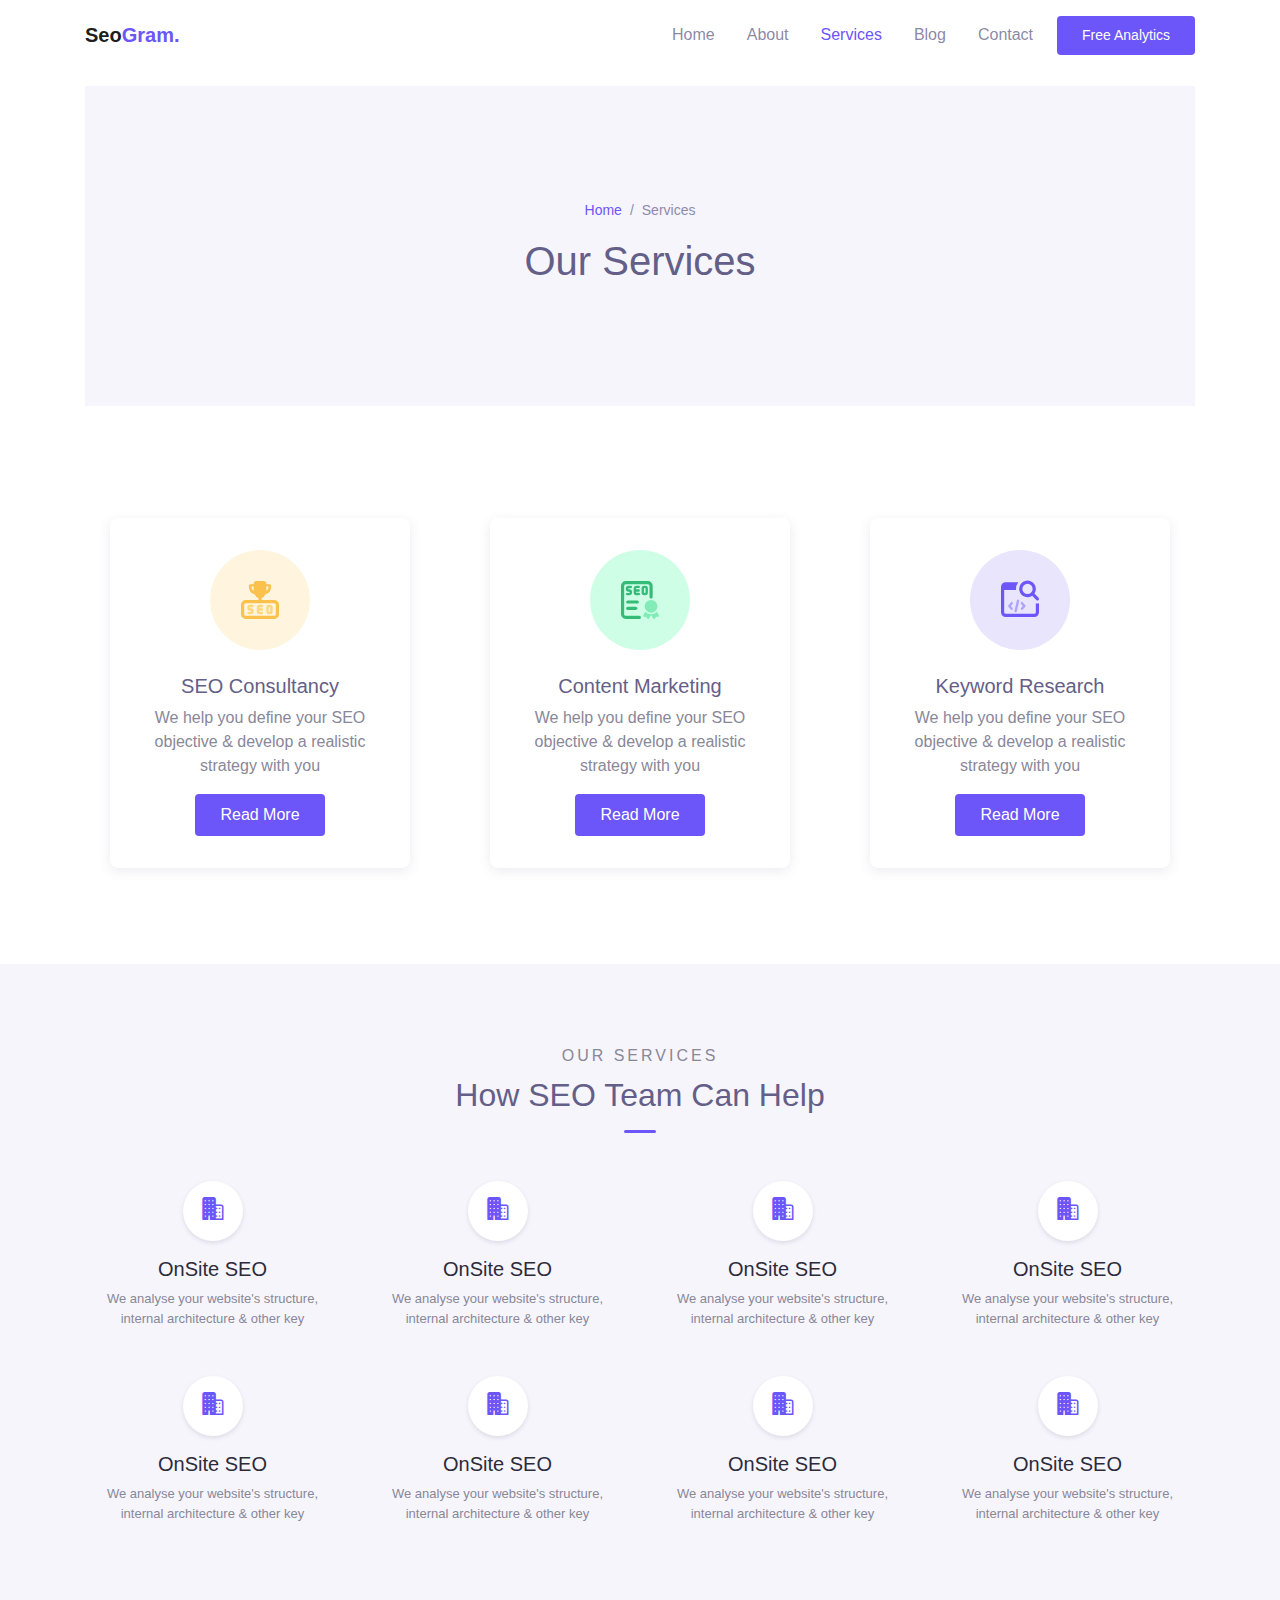
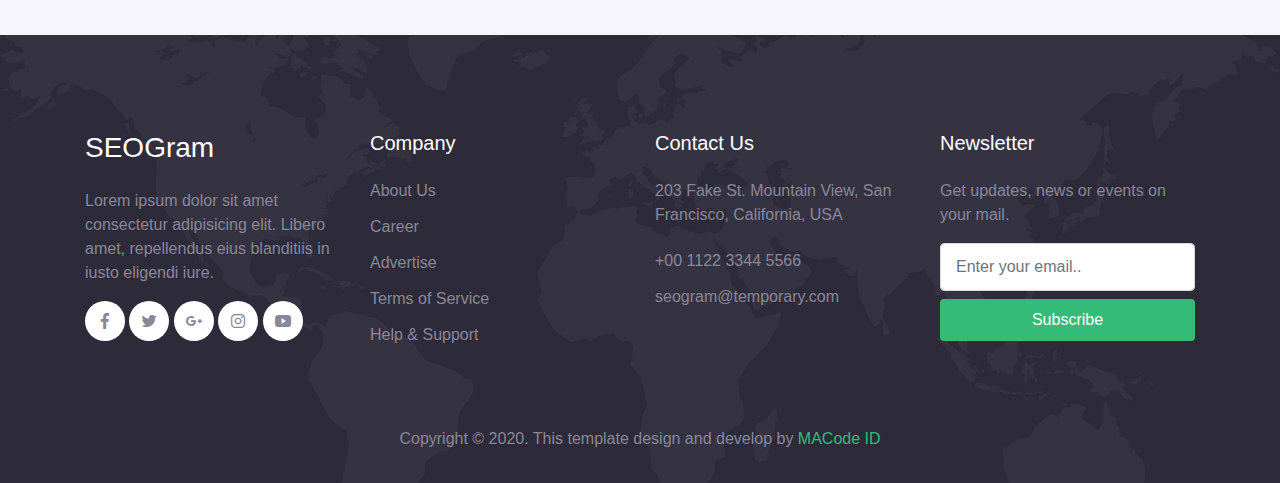
<file: service.html>
<!DOCTYPE html>
<html lang="en">
<head>
  <meta charset="UTF-8">
  <meta name="viewport" content="width=device-width, initial-scale=1.0">

  <meta http-equiv="X-UA-Compatible" content="ie=edge">

  <meta name="copyright" content="MACode ID, https://macodeid.com/">

  <title>SeoGram - SEO Agency Template</title>

  <link rel="stylesheet" href="../assets/css/maicons.css">

  <link rel="stylesheet" href="../assets/css/bootstrap.css">

  <link rel="stylesheet" href="../assets/vendor/animate/animate.css">

  <link rel="stylesheet" href="../assets/css/theme.css">
</head>
<body>

  <!-- Back to top button -->
  <div class="back-to-top"></div>
  
  <header>
    <nav class="navbar navbar-expand-lg navbar-light bg-white sticky" data-offset="300">
      <div class="container">
        <a href="#" class="navbar-brand">Seo<span class="text-primary">Gram.</span></a>

        <button class="navbar-toggler" data-toggle="collapse" data-target="#navbarContent" aria-controls="navbarContent" aria-expanded="false" aria-label="Toggle navigation">
          <span class="navbar-toggler-icon"></span>
        </button>

        <div class="navbar-collapse collapsed" id="navbarContent">
          <ul class="navbar-nav ml-auto">
            <li class="nav-item">
              <a class="nav-link" href="index.html">Home</a>
            </li>
            <li class="nav-item">
              <a class="nav-link" href="about.html">About</a>
            </li>
            <li class="nav-item active">
              <a class="nav-link" href="service.html">Services</a>
            </li>
            <li class="nav-item">
              <a class="nav-link" href="blog.html">Blog</a>
            </li>
            <li class="nav-item">
              <a class="nav-link" href="contact.html">Contact</a>
            </li>
            <li class="nav-item">
              <a class="btn btn-primary ml-lg-2" href="#">Free Analytics</a>
            </li>
          </ul>
        </div>

      </div>
    </nav>

    <div class="container">
      <div class="page-banner">
        <div class="row justify-content-center align-items-center h-100">
          <div class="col-md-6">
            <nav aria-label="Breadcrumb">
              <ul class="breadcrumb justify-content-center py-0 bg-transparent">
                <li class="breadcrumb-item"><a href="index.html">Home</a></li>
                <li class="breadcrumb-item active">Services</li>
              </ul>
            </nav>
            <h1 class="text-center">Our Services</h1>
          </div>
        </div>
      </div>
    </div>
  </header>

  <div class="page-section">
    <div class="container">
      <div class="row">
        <div class="col-lg-4">
          <div class="card-service">
            <div class="header">
              <img src="../assets/img/services/service-1.svg" alt="">
            </div>
            <div class="body">
              <h5 class="text-secondary">SEO Consultancy</h5>
              <p>We help you define your SEO objective & develop a realistic strategy with you</p>
              <a href="service.html" class="btn btn-primary">Read More</a>
            </div>
          </div>
        </div>
        <div class="col-lg-4">
          <div class="card-service">
            <div class="header">
              <img src="../assets/img/services/service-2.svg" alt="">
            </div>
            <div class="body">
              <h5 class="text-secondary">Content Marketing</h5>
              <p>We help you define your SEO objective & develop a realistic strategy with you</p>
              <a href="service.html" class="btn btn-primary">Read More</a>
            </div>
          </div>
        </div>
        <div class="col-lg-4">
          <div class="card-service">
            <div class="header">
              <img src="../assets/img/services/service-3.svg" alt="">
            </div>
            <div class="body">
              <h5 class="text-secondary">Keyword Research</h5>
              <p>We help you define your SEO objective & develop a realistic strategy with you</p>
              <a href="service.html" class="btn btn-primary">Read More</a>
            </div>
          </div>
        </div>
      </div>
    </div> <!-- .container -->
  </div> <!-- .page-section -->

  <div class="page-section bg-light">
    <div class="container">
      <div class="text-center">
        <div class="subhead">Our services</div>
        <h2 class="title-section">How SEO Team Can Help</h2>
        <div class="divider mx-auto"></div>

        <div class="row">
          <div class="col-sm-6 col-lg-4 col-xl-3 py-3">
            <div class="features">
              <div class="header mb-3">
                <span class="mai-business"></span>
              </div>
              <h5>OnSite SEO</h5>
              <p>We analyse your website's structure, internal architecture & other key</p>
            </div>
          </div>
          <div class="col-sm-6 col-lg-4 col-xl-3 py-3">
            <div class="features">
              <div class="header mb-3">
                <span class="mai-business"></span>
              </div>
              <h5>OnSite SEO</h5>
              <p>We analyse your website's structure, internal architecture & other key</p>
            </div>
          </div>
          <div class="col-sm-6 col-lg-4 col-xl-3 py-3">
            <div class="features">
              <div class="header mb-3">
                <span class="mai-business"></span>
              </div>
              <h5>OnSite SEO</h5>
              <p>We analyse your website's structure, internal architecture & other key</p>
            </div>
          </div>
          <div class="col-sm-6 col-lg-4 col-xl-3 py-3">
            <div class="features">
              <div class="header mb-3">
                <span class="mai-business"></span>
              </div>
              <h5>OnSite SEO</h5>
              <p>We analyse your website's structure, internal architecture & other key</p>
            </div>
          </div>
          <div class="col-sm-6 col-lg-4 col-xl-3 py-3">
            <div class="features">
              <div class="header mb-3">
                <span class="mai-business"></span>
              </div>
              <h5>OnSite SEO</h5>
              <p>We analyse your website's structure, internal architecture & other key</p>
            </div>
          </div>
          <div class="col-sm-6 col-lg-4 col-xl-3 py-3">
            <div class="features">
              <div class="header mb-3">
                <span class="mai-business"></span>
              </div>
              <h5>OnSite SEO</h5>
              <p>We analyse your website's structure, internal architecture & other key</p>
            </div>
          </div>
          <div class="col-sm-6 col-lg-4 col-xl-3 py-3">
            <div class="features">
              <div class="header mb-3">
                <span class="mai-business"></span>
              </div>
              <h5>OnSite SEO</h5>
              <p>We analyse your website's structure, internal architecture & other key</p>
            </div>
          </div>
          <div class="col-sm-6 col-lg-4 col-xl-3 py-3">
            <div class="features">
              <div class="header mb-3">
                <span class="mai-business"></span>
              </div>
              <h5>OnSite SEO</h5>
              <p>We analyse your website's structure, internal architecture & other key</p>
            </div>
          </div>
        </div>

      </div>
    </div> <!-- .container -->
  </div> <!-- .page-section -->

  <footer class="page-footer bg-image" style="background-image: url(../assets/img/world_pattern.svg);">
    <div class="container">
      <div class="row mb-5">
        <div class="col-lg-3 py-3">
          <h3>SEOGram</h3>
          <p>Lorem ipsum dolor sit amet consectetur adipisicing elit. Libero amet, repellendus eius blanditiis in iusto eligendi iure.</p>

          <div class="social-media-button">
            <a href="#"><span class="mai-logo-facebook-f"></span></a>
            <a href="#"><span class="mai-logo-twitter"></span></a>
            <a href="#"><span class="mai-logo-google-plus-g"></span></a>
            <a href="#"><span class="mai-logo-instagram"></span></a>
            <a href="#"><span class="mai-logo-youtube"></span></a>
          </div>
        </div>
        <div class="col-lg-3 py-3">
          <h5>Company</h5>
          <ul class="footer-menu">
            <li><a href="#">About Us</a></li>
            <li><a href="#">Career</a></li>
            <li><a href="#">Advertise</a></li>
            <li><a href="#">Terms of Service</a></li>
            <li><a href="#">Help & Support</a></li>
          </ul>
        </div>
        <div class="col-lg-3 py-3">
          <h5>Contact Us</h5>
          <p>203 Fake St. Mountain View, San Francisco, California, USA</p>
          <a href="#" class="footer-link">+00 1122 3344 5566</a>
          <a href="#" class="footer-link">seogram@temporary.com</a>
        </div>
        <div class="col-lg-3 py-3">
          <h5>Newsletter</h5>
          <p>Get updates, news or events on your mail.</p>
          <form action="#">
            <input type="text" class="form-control" placeholder="Enter your email..">
            <button type="submit" class="btn btn-success btn-block mt-2">Subscribe</button>
          </form>
        </div>
      </div>

      <p class="text-center" id="copyright">Copyright &copy; 2020. This template design and develop by <a href="https://macodeid.com/" target="_blank">MACode ID</a></p>
    </div>
  </footer>

<script src="../assets/js/jquery-3.5.1.min.js"></script>

<script src="../assets/js/bootstrap.bundle.min.js"></script>

<script src="../assets/js/google-maps.js"></script>

<script src="../assets/vendor/wow/wow.min.js"></script>

<script src="../assets/js/theme.js"></script>

</body>
</html>
</file>
<file: assets/css/maicons.css>
@font-face {
  font-family: 'maicons';
  src:  url('../fonts/maicons.eot?c9nlkl');
  src:  url('../fonts/maicons.eot?c9nlkl#iefix') format('embedded-opentype'),
    url('../fonts/maicons.ttf?c9nlkl') format('truetype'),
    url('../fonts/maicons.woff?c9nlkl') format('woff'),
    url('../fonts/maicons.svg?c9nlkl#maicons') format('svg');
  font-weight: normal;
  font-style: normal;
  font-display: block;
}

[class^="mai-"], [class*=" mai-"] {
  /* use !important to prevent issues with browser extensions that change fonts */
  font-family: 'maicons' !important;
  speak: none;
  font-style: normal;
  font-weight: normal;
  font-variant: normal;
  text-transform: none;
  line-height: 1;

  /* Better Font Rendering =========== */
  -webkit-font-smoothing: antialiased;
  -moz-osx-font-smoothing: grayscale;
}

.mai-add:before {
  content: "\e900";
}
.mai-add-circle:before {
  content: "\e901";
}
.mai-add-circle-outline:before {
  content: "\e902";
}
.mai-airplane:before {
  content: "\e903";
}
.mai-airplane-outline:before {
  content: "\e904";
}
.mai-alarm:before {
  content: "\e905";
}
.mai-alarm-outline:before {
  content: "\e906";
}
.mai-albums:before {
  content: "\e907";
}
.mai-albums-outline:before {
  content: "\e908";
}
.mai-alert:before {
  content: "\e909";
}
.mai-alert-circle:before {
  content: "\e90a";
}
.mai-alert-circle-outline:before {
  content: "\e90b";
}
.mai-analytics:before {
  content: "\e90c";
}
.mai-analytics-outline:before {
  content: "\e90d";
}
.mai-aperture:before {
  content: "\e90e";
}
.mai-aperture-outline:before {
  content: "\e90f";
}
.mai-apps:before {
  content: "\e910";
}
.mai-apps-outline:before {
  content: "\e911";
}
.mai-archive:before {
  content: "\e912";
}
.mai-archive-outline:before {
  content: "\e913";
}
.mai-arrow-back:before {
  content: "\e914";
}
.mai-arrow-back-circle:before {
  content: "\e915";
}
.mai-arrow-back-circle-outline:before {
  content: "\e916";
}
.mai-arrow-down:before {
  content: "\e917";
}
.mai-arrow-down-circle:before {
  content: "\e918";
}
.mai-arrow-down-circle-outline:before {
  content: "\e919";
}
.mai-arrow-forward:before {
  content: "\e91a";
}
.mai-arrow-forward-circle:before {
  content: "\e91b";
}
.mai-arrow-forward-circle-outline:before {
  content: "\e91c";
}
.mai-arrow-redo:before {
  content: "\e91d";
}
.mai-arrow-redo-circle:before {
  content: "\e91e";
}
.mai-arrow-redo-circle-outline:before {
  content: "\e91f";
}
.mai-arrow-redo-outline:before {
  content: "\e920";
}
.mai-arrow-undo:before {
  content: "\e921";
}
.mai-arrow-undo-circle:before {
  content: "\e922";
}
.mai-arrow-undo-circle-outline:before {
  content: "\e923";
}
.mai-arrow-undo-outline:before {
  content: "\e924";
}
.mai-arrow-up:before {
  content: "\e925";
}
.mai-arrow-up-circle:before {
  content: "\e926";
}
.mai-arrow-up-circle-outline:before {
  content: "\e927";
}
.mai-at:before {
  content: "\e928";
}
.mai-at-circle:before {
  content: "\e929";
}
.mai-at-circle-outline:before {
  content: "\e92a";
}
.mai-attach:before {
  content: "\e92b";
}
.mai-attach-outline:before {
  content: "\e92c";
}
.mai-backspace:before {
  content: "\e92d";
}
.mai-backspace-outline:before {
  content: "\e92e";
}
.mai-bandage:before {
  content: "\e92f";
}
.mai-bandage-outline:before {
  content: "\e930";
}
.mai-bar-chart:before {
  content: "\e932";
}
.mai-bar-chart-outline:before {
  content: "\e933";
}
.mai-barbell:before {
  content: "\e931";
}
.mai-barcode:before {
  content: "\e934";
}
.mai-barcode-outline:before {
  content: "\e935";
}
.mai-baseball:before {
  content: "\e936";
}
.mai-baseball-outline:before {
  content: "\e937";
}
.mai-basket:before {
  content: "\e938";
}
.mai-basket-outline:before {
  content: "\e93b";
}
.mai-basketball:before {
  content: "\e939";
}
.mai-basketball-outline:before {
  content: "\e93a";
}
.mai-battery-charging:before {
  content: "\e93c";
}
.mai-battery-dead:before {
  content: "\e93d";
}
.mai-battery-full:before {
  content: "\e93e";
}
.mai-battery-half:before {
  content: "\e93f";
}
.mai-beaker:before {
  content: "\e940";
}
.mai-beaker-outline:before {
  content: "\e941";
}
.mai-bed:before {
  content: "\e942";
}
.mai-bed-outline:before {
  content: "\e943";
}
.mai-beer:before {
  content: "\e944";
}
.mai-beer-outline:before {
  content: "\e945";
}
.mai-bicycle:before {
  content: "\e946";
}
.mai-bluetooth:before {
  content: "\e947";
}
.mai-boat:before {
  content: "\e948";
}
.mai-boat-outline:before {
  content: "\e949";
}
.mai-body:before {
  content: "\e94a";
}
.mai-body-outline:before {
  content: "\e94b";
}
.mai-bonfire:before {
  content: "\e94c";
}
.mai-bonfire-outline:before {
  content: "\e94d";
}
.mai-book:before {
  content: "\e94e";
}
.mai-book-outline:before {
  content: "\e953";
}
.mai-bookmark:before {
  content: "\e94f";
}
.mai-bookmark-outline:before {
  content: "\e950";
}
.mai-bookmarks:before {
  content: "\e951";
}
.mai-bookmarks-outline:before {
  content: "\e952";
}
.mai-briefcase:before {
  content: "\e954";
}
.mai-briefcase-outline:before {
  content: "\e955";
}
.mai-browsers:before {
  content: "\e956";
}
.mai-browsers-outline:before {
  content: "\e957";
}
.mai-brush:before {
  content: "\e958";
}
.mai-brush-outline:before {
  content: "\e959";
}
.mai-bug:before {
  content: "\e95a";
}
.mai-bug-outline:before {
  content: "\e95b";
}
.mai-build:before {
  content: "\e95c";
}
.mai-build-outline:before {
  content: "\e95d";
}
.mai-bulb:before {
  content: "\e95e";
}
.mai-bulb-outline:before {
  content: "\e95f";
}
.mai-bus:before {
  content: "\e960";
}
.mai-bus-outline:before {
  content: "\e963";
}
.mai-business:before {
  content: "\e961";
}
.mai-business-outline:before {
  content: "\e962";
}
.mai-cafe:before {
  content: "\e964";
}
.mai-cafe-outline:before {
  content: "\e965";
}
.mai-calculator:before {
  content: "\e966";
}
.mai-calculator-outline:before {
  content: "\e967";
}
.mai-calendar:before {
  content: "\e968";
}
.mai-calendar-outline:before {
  content: "\e969";
}
.mai-call:before {
  content: "\e96a";
}
.mai-call-outline:before {
  content: "\e96b";
}
.mai-camera:before {
  content: "\e96c";
}
.mai-camera-outline:before {
  content: "\e96d";
}
.mai-camera-reverse:before {
  content: "\e96e";
}
.mai-camera-reverse-outline:before {
  content: "\e96f";
}
.mai-car:before {
  content: "\e970";
}
.mai-car-outline:before {
  content: "\e97f";
}
.mai-car-sport:before {
  content: "\e980";
}
.mai-car-sport-outline:before {
  content: "\e981";
}
.mai-card:before {
  content: "\e971";
}
.mai-card-outline:before {
  content: "\e972";
}
.mai-caret-back:before {
  content: "\e973";
}
.mai-caret-back-circle:before {
  content: "\e974";
}
.mai-caret-back-circle-outline:before {
  content: "\e975";
}
.mai-caret-down:before {
  content: "\e976";
}
.mai-caret-down-circle:before {
  content: "\e977";
}
.mai-caret-down-circle-outline:before {
  content: "\e978";
}
.mai-caret-forward:before {
  content: "\e979";
}
.mai-caret-forward-circle:before {
  content: "\e97a";
}
.mai-caret-forward-circle-outline:before {
  content: "\e97b";
}
.mai-caret-up:before {
  content: "\e97c";
}
.mai-caret-up-circle:before {
  content: "\e97d";
}
.mai-caret-up-circle-outline:before {
  content: "\e97e";
}
.mai-cart:before {
  content: "\e982";
}
.mai-cart-outline:before {
  content: "\e983";
}
.mai-cash:before {
  content: "\e984";
}
.mai-cash-outline:before {
  content: "\e985";
}
.mai-chatbox:before {
  content: "\e986";
}
.mai-chatbox-ellipses:before {
  content: "\e987";
}
.mai-chatbox-ellipses-outline:before {
  content: "\e988";
}
.mai-chatbox-outline:before {
  content: "\e989";
}
.mai-chatbubble:before {
  content: "\e98a";
}
.mai-chatbubble-ellipses:before {
  content: "\e98b";
}
.mai-chatbubble-ellipses-outline:before {
  content: "\e98c";
}
.mai-chatbubble-outline:before {
  content: "\e98d";
}
.mai-chatbubbles:before {
  content: "\e98e";
}
.mai-chatbubbles-outline:before {
  content: "\e98f";
}
.mai-checkbox:before {
  content: "\e990";
}
.mai-checkbox-outline:before {
  content: "\e991";
}
.mai-checkmark:before {
  content: "\e992";
}
.mai-checkmark-circle:before {
  content: "\e993";
}
.mai-checkmark-circle-outline:before {
  content: "\e994";
}
.mai-checkmark-done:before {
  content: "\e995";
}
.mai-checkmark-done-circle:before {
  content: "\e996";
}
.mai-checkmark-done-circle-outline:before {
  content: "\e997";
}
.mai-chevron-back:before {
  content: "\e998";
}
.mai-chevron-back-circle:before {
  content: "\e999";
}
.mai-chevron-back-circle-outline:before {
  content: "\e99a";
}
.mai-chevron-down:before {
  content: "\e99b";
}
.mai-chevron-down-circle:before {
  content: "\e99c";
}
.mai-chevron-down-circle-outline:before {
  content: "\e99d";
}
.mai-chevron-forward:before {
  content: "\e99e";
}
.mai-chevron-forward-circle:before {
  content: "\e99f";
}
.mai-chevron-forward-circle-outline:before {
  content: "\e9a0";
}
.mai-chevron-up:before {
  content: "\e9a1";
}
.mai-chevron-up-circle:before {
  content: "\e9a2";
}
.mai-chevron-up-circle-outline:before {
  content: "\e9a3";
}
.mai-clipboard:before {
  content: "\e9a4";
}
.mai-clipboard-outline:before {
  content: "\e9a5";
}
.mai-close:before {
  content: "\e9a6";
}
.mai-close-circle:before {
  content: "\e9a7";
}
.mai-close-circle-outline:before {
  content: "\e9a8";
}
.mai-cloud:before {
  content: "\e9a9";
}
.mai-cloud-circle:before {
  content: "\e9aa";
}
.mai-cloud-circle-outline:before {
  content: "\e9ab";
}
.mai-cloud-done:before {
  content: "\e9ac";
}
.mai-cloud-done-outline:before {
  content: "\e9ad";
}
.mai-cloud-download:before {
  content: "\e9ae";
}
.mai-cloud-download-outline:before {
  content: "\e9af";
}
.mai-cloud-offline:before {
  content: "\e9b0";
}
.mai-cloud-offline-outline:before {
  content: "\e9b1";
}
.mai-cloud-outline:before {
  content: "\e9b2";
}
.mai-cloud-upload:before {
  content: "\e9b3";
}
.mai-cloud-upload-outline:before {
  content: "\e9b4";
}
.mai-cloudy:before {
  content: "\e9b5";
}
.mai-cloudy-night:before {
  content: "\e9b6";
}
.mai-cloudy-night-outline:before {
  content: "\e9b7";
}
.mai-cloudy-outline:before {
  content: "\e9b8";
}
.mai-code:before {
  content: "\e9b9";
}
.mai-code-download:before {
  content: "\e9ba";
}
.mai-code-slash:before {
  content: "\e9bb";
}
.mai-code-working:before {
  content: "\e9bc";
}
.mai-cog:before {
  content: "\e9bd";
}
.mai-color-fill:before {
  content: "\e9be";
}
.mai-color-fill-outline:before {
  content: "\e9bf";
}
.mai-color-filter:before {
  content: "\e9c0";
}
.mai-color-filter-outline:before {
  content: "\e9c1";
}
.mai-color-palette:before {
  content: "\e9c2";
}
.mai-color-palette-outline:before {
  content: "\e9c3";
}
.mai-color-wand:before {
  content: "\e9c4";
}
.mai-color-wand-outline:before {
  content: "\e9c5";
}
.mai-compass:before {
  content: "\e9c6";
}
.mai-compass-outline:before {
  content: "\e9c7";
}
.mai-construct:before {
  content: "\e9c8";
}
.mai-construct-outline:before {
  content: "\e9c9";
}
.mai-contract:before {
  content: "\e9ca";
}
.mai-contrast:before {
  content: "\e9cb";
}
.mai-copy:before {
  content: "\e9cc";
}
.mai-copy-outline:before {
  content: "\e9cd";
}
.mai-create:before {
  content: "\e9ce";
}
.mai-create-outline:before {
  content: "\e9cf";
}
.mai-crop:before {
  content: "\e9d0";
}
.mai-cube:before {
  content: "\e9d1";
}
.mai-cube-outline:before {
  content: "\e9d2";
}
.mai-cut:before {
  content: "\e9d3";
}
.mai-desktop:before {
  content: "\e9d4";
}
.mai-desktop-outline:before {
  content: "\e9d5";
}
.mai-disc:before {
  content: "\e9d6";
}
.mai-disc-outline:before {
  content: "\e9d7";
}
.mai-document:before {
  content: "\e9d8";
}
.mai-document-outline:before {
  content: "\e9d9";
}
.mai-document-text:before {
  content: "\e9dc";
}
.mai-document-text-outline:before {
  content: "\e9dd";
}
.mai-documents:before {
  content: "\e9da";
}
.mai-documents-outline:before {
  content: "\e9db";
}
.mai-download:before {
  content: "\e9de";
}
.mai-download-outline:before {
  content: "\e9df";
}
.mai-duplicate:before {
  content: "\e9e0";
}
.mai-duplicate-outline:before {
  content: "\e9e1";
}
.mai-ear:before {
  content: "\e9e2";
}
.mai-ear-outline:before {
  content: "\e9e3";
}
.mai-earth:before {
  content: "\e9e4";
}
.mai-earth-outline:before {
  content: "\e9e5";
}
.mai-easel:before {
  content: "\e9e6";
}
.mai-easel-outline:before {
  content: "\e9e7";
}
.mai-egg:before {
  content: "\e9e8";
}
.mai-egg-outline:before {
  content: "\e9e9";
}
.mai-ellipse:before {
  content: "\e9ea";
}
.mai-ellipse-outline:before {
  content: "\e9eb";
}
.mai-ellipsis-horizontal:before {
  content: "\e9ec";
}
.mai-ellipsis-horizontal-circle:before {
  content: "\e9ed";
}
.mai-ellipsis-vertical:before {
  content: "\e9ee";
}
.mai-ellipsis-vertical-circle:before {
  content: "\e9ef";
}
.mai-enter:before {
  content: "\e9f0";
}
.mai-enter-outline:before {
  content: "\e9f1";
}
.mai-exit:before {
  content: "\e9f2";
}
.mai-exit-outline:before {
  content: "\e9f3";
}
.mai-expand:before {
  content: "\e9f4";
}
.mai-eye:before {
  content: "\e9f5";
}
.mai-eye-off:before {
  content: "\e9f8";
}
.mai-eye-off-outline:before {
  content: "\e9f9";
}
.mai-eye-outline:before {
  content: "\e9fa";
}
.mai-eyedrop:before {
  content: "\e9f6";
}
.mai-eyedrop-outline:before {
  content: "\e9f7";
}
.mai-fast-food:before {
  content: "\e9fb";
}
.mai-fast-food-outline:before {
  content: "\e9fc";
}
.mai-female:before {
  content: "\e9fd";
}
.mai-file-tray:before {
  content: "\e9fe";
}
.mai-file-tray-full:before {
  content: "\e9ff";
}
.mai-file-tray-full-outline:before {
  content: "\ea00";
}
.mai-file-tray-outline:before {
  content: "\ea01";
}
.mai-film:before {
  content: "\ea02";
}
.mai-film-outline:before {
  content: "\ea03";
}
.mai-filter:before {
  content: "\ea04";
}
.mai-finger-print:before {
  content: "\ea05";
}
.mai-fitness:before {
  content: "\ea06";
}
.mai-fitness-outline:before {
  content: "\ea07";
}
.mai-flag:before {
  content: "\ea08";
}
.mai-flag-outline:before {
  content: "\ea09";
}
.mai-flame:before {
  content: "\ea0a";
}
.mai-flame-outline:before {
  content: "\ea0b";
}
.mai-flash:before {
  content: "\ea0c";
}
.mai-flash-off:before {
  content: "\ea0f";
}
.mai-flash-off-outline:before {
  content: "\ea10";
}
.mai-flash-outline:before {
  content: "\ea11";
}
.mai-flashlight:before {
  content: "\ea0d";
}
.mai-flashlight-outline:before {
  content: "\ea0e";
}
.mai-flask:before {
  content: "\ea12";
}
.mai-flask-outline:before {
  content: "\ea13";
}
.mai-flower:before {
  content: "\ea14";
}
.mai-flower-outline:before {
  content: "\ea15";
}
.mai-folder:before {
  content: "\ea16";
}
.mai-folder-open:before {
  content: "\ea17";
}
.mai-folder-open-outline:before {
  content: "\ea18";
}
.mai-folder-outline:before {
  content: "\ea19";
}
.mai-football:before {
  content: "\ea1a";
}
.mai-football-outline:before {
  content: "\ea1b";
}
.mai-funnel:before {
  content: "\ea1c";
}
.mai-funnel-outline:before {
  content: "\ea1d";
}
.mai-game-controller:before {
  content: "\ea1e";
}
.mai-game-controller-outline:before {
  content: "\ea1f";
}
.mai-gift:before {
  content: "\ea20";
}
.mai-gift-outline:before {
  content: "\ea21";
}
.mai-git-branch:before {
  content: "\ea22";
}
.mai-git-commit:before {
  content: "\ea23";
}
.mai-git-compare:before {
  content: "\ea24";
}
.mai-git-merge:before {
  content: "\ea25";
}
.mai-git-network:before {
  content: "\ea26";
}
.mai-git-pull-request:before {
  content: "\ea27";
}
.mai-glasses:before {
  content: "\ea28";
}
.mai-glasses-outline:before {
  content: "\ea29";
}
.mai-globe:before {
  content: "\ea2a";
}
.mai-globe-outline:before {
  content: "\ea2b";
}
.mai-golf:before {
  content: "\ea2c";
}
.mai-golf-outline:before {
  content: "\ea2d";
}
.mai-grid:before {
  content: "\ea2e";
}
.mai-grid-outline:before {
  content: "\ea2f";
}
.mai-hammer:before {
  content: "\ea30";
}
.mai-hammer-outline:before {
  content: "\ea31";
}
.mai-hand-left:before {
  content: "\ea32";
}
.mai-hand-left-outline:before {
  content: "\ea33";
}
.mai-hand-right:before {
  content: "\ea34";
}
.mai-hand-right-outline:before {
  content: "\ea35";
}
.mai-happy:before {
  content: "\ea36";
}
.mai-happy-outline:before {
  content: "\ea37";
}
.mai-hardware-chip:before {
  content: "\ea38";
}
.mai-hardware-chip-outline:before {
  content: "\ea39";
}
.mai-headset:before {
  content: "\ea3a";
}
.mai-headset-outline:before {
  content: "\ea3b";
}
.mai-heart:before {
  content: "\ea3c";
}
.mai-heart-circle:before {
  content: "\ea3d";
}
.mai-heart-circle-outline:before {
  content: "\ea3e";
}
.mai-heart-dislike:before {
  content: "\ea3f";
}
.mai-heart-dislike-circle:before {
  content: "\ea40";
}
.mai-heart-dislike-circle-outline:before {
  content: "\ea41";
}
.mai-heart-dislike-outline:before {
  content: "\ea42";
}
.mai-heart-half:before {
  content: "\ea43";
}
.mai-heart-half-outline:before {
  content: "\ea44";
}
.mai-heart-outline:before {
  content: "\ea45";
}
.mai-help:before {
  content: "\ea46";
}
.mai-help-buoy:before {
  content: "\ea47";
}
.mai-help-buoy-outline:before {
  content: "\ea48";
}
.mai-help-circle:before {
  content: "\ea49";
}
.mai-help-circle-outline:before {
  content: "\ea4a";
}
.mai-home:before {
  content: "\ea4b";
}
.mai-home-outline:before {
  content: "\ea4c";
}
.mai-hourglass:before {
  content: "\ea4d";
}
.mai-hourglass-outline:before {
  content: "\ea4e";
}
.mai-ice-cream:before {
  content: "\ea4f";
}
.mai-ice-cream-outline:before {
  content: "\ea50";
}
.mai-image:before {
  content: "\ea51";
}
.mai-image-outline:before {
  content: "\ea52";
}
.mai-images:before {
  content: "\ea53";
}
.mai-images-outline:before {
  content: "\ea54";
}
.mai-infinite:before {
  content: "\ea55";
}
.mai-information:before {
  content: "\ea56";
}
.mai-information-circle:before {
  content: "\ea57";
}
.mai-information-circle-outline:before {
  content: "\ea58";
}
.mai-journal:before {
  content: "\ea59";
}
.mai-journal-outline:before {
  content: "\ea5a";
}
.mai-key:before {
  content: "\ea5b";
}
.mai-key-outline:before {
  content: "\ea5c";
}
.mai-keypad:before {
  content: "\ea5d";
}
.mai-keypad-outline:before {
  content: "\ea5e";
}
.mai-language:before {
  content: "\ea5f";
}
.mai-laptop:before {
  content: "\ea60";
}
.mai-laptop-outline:before {
  content: "\ea61";
}
.mai-layers:before {
  content: "\ea62";
}
.mai-layers-outline:before {
  content: "\ea63";
}
.mai-leaf:before {
  content: "\ea64";
}
.mai-leaf-outline:before {
  content: "\ea65";
}
.mai-library:before {
  content: "\ea66";
}
.mai-library-outline:before {
  content: "\ea67";
}
.mai-link:before {
  content: "\ea68";
}
.mai-list:before {
  content: "\ea69";
}
.mai-list-circle:before {
  content: "\ea6a";
}
.mai-list-circle-outline:before {
  content: "\ea6b";
}
.mai-locate:before {
  content: "\ea6c";
}
.mai-location:before {
  content: "\ea6d";
}
.mai-location-outline:before {
  content: "\ea6e";
}
.mai-lock-closed:before {
  content: "\ea6f";
}
.mai-lock-closed-outline:before {
  content: "\ea70";
}
.mai-lock-open:before {
  content: "\ea71";
}
.mai-lock-open-outline:before {
  content: "\ea72";
}
.mai-log-in:before {
  content: "\ea73";
}
.mai-log-in-outline:before {
  content: "\ea74";
}
.mai-log-out:before {
  content: "\ea75";
}
.mai-log-out-outline:before {
  content: "\ea76";
}
.mai-logo-500px:before {
  content: "\ea8e";
}
.mai-logo-accessible-icon:before {
  content: "\eaef";
}
.mai-logo-accusoft:before {
  content: "\eba2";
}
.mai-logo-algolia:before {
  content: "\eba3";
}
.mai-logo-alipay:before {
  content: "\eba4";
}
.mai-logo-amazon:before {
  content: "\eba5";
}
.mai-logo-amplify:before {
  content: "\eba6";
}
.mai-logo-android:before {
  content: "\eba7";
}
.mai-logo-angular:before {
  content: "\eba8";
}
.mai-logo-apple:before {
  content: "\eba9";
}
.mai-logo-apple-appstore:before {
  content: "\ebaa";
}
.mai-logo-aws:before {
  content: "\ebab";
}
.mai-logo-behance:before {
  content: "\ebac";
}
.mai-logo-bitbucket:before {
  content: "\ebad";
}
.mai-logo-bitcoin:before {
  content: "\ebae";
}
.mai-logo-blackberry:before {
  content: "\ebaf";
}
.mai-logo-blogger:before {
  content: "\ebb0";
}
.mai-logo-buffer:before {
  content: "\ebb1";
}
.mai-logo-buysellads:before {
  content: "\ebb2";
}
.mai-logo-capacitor:before {
  content: "\ebb3";
}
.mai-logo-cc-amazon-pay:before {
  content: "\ebb4";
}
.mai-logo-cc-amex:before {
  content: "\ebb5";
}
.mai-logo-cc-apple-pay:before {
  content: "\ebb6";
}
.mai-logo-cc-diners-club:before {
  content: "\ebb7";
}
.mai-logo-cc-discover:before {
  content: "\ebb8";
}
.mai-logo-cc-jcb:before {
  content: "\ebb9";
}
.mai-logo-cc-mastercard:before {
  content: "\ebba";
}
.mai-logo-cc-paypal:before {
  content: "\ebbb";
}
.mai-logo-cc-stripe:before {
  content: "\ebbc";
}
.mai-logo-cc-visa:before {
  content: "\ebbd";
}
.mai-logo-chrome:before {
  content: "\ebbe";
}
.mai-logo-closed-captioning:before {
  content: "\ebbf";
}
.mai-logo-codepen:before {
  content: "\ebc0";
}
.mai-logo-cpanel:before {
  content: "\ebc1";
}
.mai-logo-creative-commons:before {
  content: "\ebc2";
}
.mai-logo-css3:before {
  content: "\ebc3";
}
.mai-logo-cuttlefish:before {
  content: "\ebc4";
}
.mai-logo-d-and-d:before {
  content: "\ebc5";
}
.mai-logo-dashcube:before {
  content: "\ebc6";
}
.mai-logo-designernews:before {
  content: "\ebc7";
}
.mai-logo-deviantart:before {
  content: "\ebc8";
}
.mai-logo-digg:before {
  content: "\ebc9";
}
.mai-logo-digital-ocean:before {
  content: "\ebca";
}
.mai-logo-discord:before {
  content: "\ebcb";
}
.mai-logo-discourse:before {
  content: "\ebcc";
}
.mai-logo-dochub:before {
  content: "\ebcd";
}
.mai-logo-docker:before {
  content: "\ebce";
}
.mai-logo-dribbble:before {
  content: "\ebcf";
}
.mai-logo-dropbox:before {
  content: "\ebd0";
}
.mai-logo-drupal:before {
  content: "\ebd1";
}
.mai-logo-dyalog:before {
  content: "\ebd2";
}
.mai-logo-earlybirds:before {
  content: "\ebd3";
}
.mai-logo-ebay:before {
  content: "\ebd4";
}
.mai-logo-edge:before {
  content: "\ebd5";
}
.mai-logo-electron:before {
  content: "\ebd6";
}
.mai-logo-elementor:before {
  content: "\ebd7";
}
.mai-logo-ello:before {
  content: "\ebd8";
}
.mai-logo-ember:before {
  content: "\ebd9";
}
.mai-logo-empire:before {
  content: "\ebda";
}
.mai-logo-envira:before {
  content: "\ebdb";
}
.mai-logo-erlang:before {
  content: "\ebdc";
}
.mai-logo-etsy:before {
  content: "\ebdd";
}
.mai-logo-euro:before {
  content: "\ebde";
}
.mai-logo-expeditedssl:before {
  content: "\ebdf";
}
.mai-logo-facebook:before {
  content: "\ebe0";
}
.mai-logo-facebook-f:before {
  content: "\ebe1";
}
.mai-logo-facebook-messenger:before {
  content: "\ebe2";
}
.mai-logo-firebase:before {
  content: "\ebe3";
}
.mai-logo-firefox:before {
  content: "\ebe4";
}
.mai-logo-flickr:before {
  content: "\ebe5";
}
.mai-logo-flipboard:before {
  content: "\ebe6";
}
.mai-logo-fly:before {
  content: "\ebe7";
}
.mai-logo-foursquare:before {
  content: "\ebe8";
}
.mai-logo-freebsd:before {
  content: "\ebe9";
}
.mai-logo-gg:before {
  content: "\ebea";
}
.mai-logo-git:before {
  content: "\ebeb";
}
.mai-logo-github:before {
  content: "\ebec";
}
.mai-logo-github-alt:before {
  content: "\ebed";
}
.mai-logo-gitlab:before {
  content: "\ebee";
}
.mai-logo-gitter:before {
  content: "\ebef";
}
.mai-logo-glide:before {
  content: "\ebf0";
}
.mai-logo-glide-g:before {
  content: "\ebf1";
}
.mai-logo-google:before {
  content: "\ebf2";
}
.mai-logo-google-drive:before {
  content: "\ebf3";
}
.mai-logo-google-play:before {
  content: "\ebf4";
}
.mai-logo-google-playstore:before {
  content: "\ebf5";
}
.mai-logo-google-plus:before {
  content: "\ebf6";
}
.mai-logo-google-plus-g:before {
  content: "\ebf7";
}
.mai-logo-google-wallet:before {
  content: "\ebf8";
}
.mai-logo-grunt:before {
  content: "\ebf9";
}
.mai-logo-gulp:before {
  content: "\ebfa";
}
.mai-logo-hackernews:before {
  content: "\ebfb";
}
.mai-logo-hotjar:before {
  content: "\ebfc";
}
.mai-logo-html5:before {
  content: "\ebfd";
}
.mai-logo-hubspot:before {
  content: "\ebfe";
}
.mai-logo-imdb:before {
  content: "\ebff";
}
.mai-logo-instagram:before {
  content: "\ec00";
}
.mai-logo-internet-explorer:before {
  content: "\ec01";
}
.mai-logo-ionic:before {
  content: "\ec02";
}
.mai-logo-ionitron:before {
  content: "\ec03";
}
.mai-logo-itunes:before {
  content: "\ec04";
}
.mai-logo-java:before {
  content: "\ec05";
}
.mai-logo-javascript:before {
  content: "\ec06";
}
.mai-logo-joomla:before {
  content: "\ec07";
}
.mai-logo-jsfiddle:before {
  content: "\ec08";
}
.mai-logo-keycdn:before {
  content: "\ec09";
}
.mai-logo-laravel:before {
  content: "\ec0a";
}
.mai-logo-lastfm:before {
  content: "\ec0b";
}
.mai-logo-leanpub:before {
  content: "\ec0c";
}
.mai-logo-less:before {
  content: "\ec0d";
}
.mai-logo-line:before {
  content: "\ec0e";
}
.mai-logo-linkedin:before {
  content: "\ec0f";
}
.mai-logo-linux:before {
  content: "\ec10";
}
.mai-logo-magento:before {
  content: "\ec11";
}
.mai-logo-mailchimp:before {
  content: "\ec12";
}
.mai-logo-markdown:before {
  content: "\ec13";
}
.mai-logo-maxcdn:before {
  content: "\ec14";
}
.mai-logo-medium:before {
  content: "\ec15";
}
.mai-logo-medium-m:before {
  content: "\ec16";
}
.mai-logo-meetup:before {
  content: "\ec17";
}
.mai-logo-microsoft:before {
  content: "\ec18";
}
.mai-logo-mix:before {
  content: "\ec19";
}
.mai-logo-mixcloud:before {
  content: "\ec1a";
}
.mai-logo-nodejs:before {
  content: "\ec1b";
}
.mai-logo-npm:before {
  content: "\ec1c";
}
.mai-logo-octocat:before {
  content: "\ec1d";
}
.mai-logo-opencart:before {
  content: "\ec1e";
}
.mai-logo-openid:before {
  content: "\ec1f";
}
.mai-logo-opera:before {
  content: "\ec20";
}
.mai-logo-patreon:before {
  content: "\ec21";
}
.mai-logo-paypal:before {
  content: "\ec22";
}
.mai-logo-php:before {
  content: "\ec23";
}
.mai-logo-pinterest:before {
  content: "\ec24";
}
.mai-logo-pinterest-p:before {
  content: "\ec25";
}
.mai-logo-playstation:before {
  content: "\ec26";
}
.mai-logo-product-hunt:before {
  content: "\ec27";
}
.mai-logo-pwa:before {
  content: "\ec28";
}
.mai-logo-python:before {
  content: "\ec29";
}
.mai-logo-qq:before {
  content: "\ec2a";
}
.mai-logo-quora:before {
  content: "\ec2b";
}
.mai-logo-react:before {
  content: "\ec2c";
}
.mai-logo-readme:before {
  content: "\ec2d";
}
.mai-logo-reddit:before {
  content: "\ec2e";
}
.mai-logo-researchgate:before {
  content: "\ec2f";
}
.mai-logo-rocketchat:before {
  content: "\ec30";
}
.mai-logo-rss:before {
  content: "\ec31";
}
.mai-logo-safari:before {
  content: "\ec32";
}
.mai-logo-sass:before {
  content: "\ec33";
}
.mai-logo-scribd:before {
  content: "\ec34";
}
.mai-logo-searchengin:before {
  content: "\ec35";
}
.mai-logo-sellcast:before {
  content: "\ec36";
}
.mai-logo-sellsy:before {
  content: "\ec37";
}
.mai-logo-skype:before {
  content: "\ec38";
}
.mai-logo-slack:before {
  content: "\ec39";
}
.mai-logo-slideshare:before {
  content: "\ec3a";
}
.mai-logo-snapchat:before {
  content: "\ec3b";
}
.mai-logo-soundcloud:before {
  content: "\ec3c";
}
.mai-logo-spotify:before {
  content: "\ec3d";
}
.mai-logo-squarespace:before {
  content: "\ec3e";
}
.mai-logo-stack-exchange:before {
  content: "\ec3f";
}
.mai-logo-stackoverflow:before {
  content: "\ec40";
}
.mai-logo-staylinked:before {
  content: "\ec41";
}
.mai-logo-steam:before {
  content: "\ec42";
}
.mai-logo-stencil:before {
  content: "\ec43";
}
.mai-logo-stripe:before {
  content: "\ec44";
}
.mai-logo-stripe-s:before {
  content: "\ec45";
}
.mai-logo-teamspeak:before {
  content: "\ec46";
}
.mai-logo-telegram:before {
  content: "\ec47";
}
.mai-logo-trello:before {
  content: "\ec48";
}
.mai-logo-tripadvisor:before {
  content: "\ec49";
}
.mai-logo-tumblr:before {
  content: "\ec4a";
}
.mai-logo-tux:before {
  content: "\ec4b";
}
.mai-logo-twitch:before {
  content: "\ec4c";
}
.mai-logo-twitter:before {
  content: "\ec4d";
}
.mai-logo-uber:before {
  content: "\ec4e";
}
.mai-logo-uikit:before {
  content: "\ec4f";
}
.mai-logo-usd:before {
  content: "\ec50";
}
.mai-logo-viacoin:before {
  content: "\ec51";
}
.mai-logo-viadeo:before {
  content: "\ec52";
}
.mai-logo-viber:before {
  content: "\ec53";
}
.mai-logo-vimeo:before {
  content: "\ec54";
}
.mai-logo-vk:before {
  content: "\ec55";
}
.mai-logo-vue:before {
  content: "\ec56";
}
.mai-logo-web-component:before {
  content: "\ec57";
}
.mai-logo-weebly:before {
  content: "\ec58";
}
.mai-logo-weibo:before {
  content: "\ec59";
}
.mai-logo-whatsapp:before {
  content: "\ec5a";
}
.mai-logo-whmcs:before {
  content: "\ec5b";
}
.mai-logo-wikipedia-w:before {
  content: "\ec5c";
}
.mai-logo-windows:before {
  content: "\ec5d";
}
.mai-logo-wix:before {
  content: "\ec5e";
}
.mai-logo-wordpress:before {
  content: "\ec5f";
}
.mai-logo-xbox:before {
  content: "\ec60";
}
.mai-logo-xing:before {
  content: "\ec61";
}
.mai-logo-yahoo:before {
  content: "\ec62";
}
.mai-logo-yen:before {
  content: "\ec63";
}
.mai-logo-youtube:before {
  content: "\ec64";
}
.mai-magnet:before {
  content: "\ea77";
}
.mai-magnet-outline:before {
  content: "\ea78";
}
.mai-mail:before {
  content: "\ea79";
}
.mai-mail-open:before {
  content: "\ea7a";
}
.mai-mail-open-outline:before {
  content: "\ea7b";
}
.mai-mail-outline:before {
  content: "\ea7c";
}
.mai-mail-unread:before {
  content: "\ea7d";
}
.mai-mail-unread-outline:before {
  content: "\ea7e";
}
.mai-male:before {
  content: "\ea7f";
}
.mai-male-female:before {
  content: "\ea80";
}
.mai-man:before {
  content: "\ea81";
}
.mai-man-outline:before {
  content: "\ea82";
}
.mai-map:before {
  content: "\ea83";
}
.mai-map-outline:before {
  content: "\ea84";
}
.mai-medal:before {
  content: "\ea85";
}
.mai-medal-outline:before {
  content: "\ea86";
}
.mai-medical:before {
  content: "\ea87";
}
.mai-medical-outline:before {
  content: "\ea88";
}
.mai-medkit:before {
  content: "\ea89";
}
.mai-medkit-outline:before {
  content: "\ea8a";
}
.mai-megaphone:before {
  content: "\ea8b";
}
.mai-megaphone-outline:before {
  content: "\ea8c";
}
.mai-menu:before {
  content: "\ea8d";
}
.mai-mic:before {
  content: "\ea8f";
}
.mai-mic-circle:before {
  content: "\ea90";
}
.mai-mic-circle-outline:before {
  content: "\ea91";
}
.mai-mic-off:before {
  content: "\ea92";
}
.mai-mic-off-circle:before {
  content: "\ea93";
}
.mai-mic-off-circle-outline:before {
  content: "\ea94";
}
.mai-mic-off-outline:before {
  content: "\ea95";
}
.mai-mic-outline:before {
  content: "\ea96";
}
.mai-moon:before {
  content: "\ea97";
}
.mai-moon-outline:before {
  content: "\ea98";
}
.mai-move:before {
  content: "\ea99";
}
.mai-musical-note:before {
  content: "\ea9a";
}
.mai-musical-note-outline:before {
  content: "\ea9b";
}
.mai-musical-notes:before {
  content: "\ea9c";
}
.mai-musical-notes-outline:before {
  content: "\ea9d";
}
.mai-navigate:before {
  content: "\ea9e";
}
.mai-navigate-circle:before {
  content: "\ea9f";
}
.mai-navigate-circle-outline:before {
  content: "\eaa0";
}
.mai-navigate-outline:before {
  content: "\eaa1";
}
.mai-newspaper:before {
  content: "\eaa2";
}
.mai-newspaper-outline:before {
  content: "\eaa3";
}
.mai-notifications:before {
  content: "\eaa4";
}
.mai-notifications-circle:before {
  content: "\eaa5";
}
.mai-notifications-circle-outline:before {
  content: "\eaa6";
}
.mai-notifications-off:before {
  content: "\eaa7";
}
.mai-notifications-off-circle:before {
  content: "\eaa8";
}
.mai-notifications-off-circle-outline:before {
  content: "\eaa9";
}
.mai-notifications-off-outline:before {
  content: "\eaaa";
}
.mai-notifications-outline:before {
  content: "\eaab";
}
.mai-nuclear:before {
  content: "\eaac";
}
.mai-nuclear-outline:before {
  content: "\eaad";
}
.mai-nutrition:before {
  content: "\eaae";
}
.mai-nutrition-outline:before {
  content: "\eaaf";
}
.mai-open:before {
  content: "\eab0";
}
.mai-open-outline:before {
  content: "\eab1";
}
.mai-options:before {
  content: "\eab2";
}
.mai-options-outline:before {
  content: "\eab3";
}
.mai-paper-plane:before {
  content: "\eab4";
}
.mai-paper-plane-outline:before {
  content: "\eab5";
}
.mai-partly-sunny:before {
  content: "\eab6";
}
.mai-partly-sunny-outline:before {
  content: "\eab7";
}
.mai-pause:before {
  content: "\eab8";
}
.mai-pause-circle:before {
  content: "\eab9";
}
.mai-pause-circle-outline:before {
  content: "\eaba";
}
.mai-paw:before {
  content: "\eabb";
}
.mai-paw-outline:before {
  content: "\eabc";
}
.mai-pencil:before {
  content: "\eabd";
}
.mai-people:before {
  content: "\eabe";
}
.mai-people-circle:before {
  content: "\eabf";
}
.mai-people-circle-outline:before {
  content: "\eac0";
}
.mai-people-outline:before {
  content: "\eac1";
}
.mai-person:before {
  content: "\eac2";
}
.mai-person-add:before {
  content: "\eac3";
}
.mai-person-add-outline:before {
  content: "\eac4";
}
.mai-person-circle:before {
  content: "\eac5";
}
.mai-person-circle-outline:before {
  content: "\eac6";
}
.mai-person-outline:before {
  content: "\eac7";
}
.mai-person-remove:before {
  content: "\eac8";
}
.mai-person-remove-outline:before {
  content: "\eac9";
}
.mai-phone-landscape:before {
  content: "\eaca";
}
.mai-phone-landscape-outline:before {
  content: "\eacb";
}
.mai-phone-portrait:before {
  content: "\eacc";
}
.mai-phone-portrait-outline:before {
  content: "\eacd";
}
.mai-pie-chart:before {
  content: "\eace";
}
.mai-pie-chart-outline:before {
  content: "\eacf";
}
.mai-pin:before {
  content: "\ead0";
}
.mai-pin-outline:before {
  content: "\ead1";
}
.mai-pint:before {
  content: "\ead2";
}
.mai-pint-outline:before {
  content: "\ead3";
}
.mai-pizza:before {
  content: "\ead4";
}
.mai-pizza-outline:before {
  content: "\ead5";
}
.mai-planet:before {
  content: "\ead6";
}
.mai-planet-outline:before {
  content: "\ead7";
}
.mai-play:before {
  content: "\ead8";
}
.mai-play-back:before {
  content: "\ead9";
}
.mai-play-back-circle:before {
  content: "\eada";
}
.mai-play-back-circle-outline:before {
  content: "\eadb";
}
.mai-play-back-outline:before {
  content: "\eadc";
}
.mai-play-circle:before {
  content: "\eadd";
}
.mai-play-circle-outline:before {
  content: "\eade";
}
.mai-play-forward:before {
  content: "\eadf";
}
.mai-play-forward-circle:before {
  content: "\eae0";
}
.mai-play-forward-circle-outline:before {
  content: "\eae1";
}
.mai-play-forward-outline:before {
  content: "\eae2";
}
.mai-play-outline:before {
  content: "\eae3";
}
.mai-play-skip-back:before {
  content: "\eae4";
}
.mai-play-skip-back-circle:before {
  content: "\eae5";
}
.mai-play-skip-back-circle-outline:before {
  content: "\eae6";
}
.mai-play-skip-back-outline:before {
  content: "\eae7";
}
.mai-play-skip-forward:before {
  content: "\eae8";
}
.mai-play-skip-forward-circle:before {
  content: "\eae9";
}
.mai-play-skip-forward-circle-outline:before {
  content: "\eaea";
}
.mai-play-skip-forward-outline:before {
  content: "\eaeb";
}
.mai-podium:before {
  content: "\eaec";
}
.mai-podium-outline:before {
  content: "\eaed";
}
.mai-power:before {
  content: "\eaee";
}
.mai-pricetag:before {
  content: "\eaf0";
}
.mai-pricetag-outline:before {
  content: "\eaf1";
}
.mai-pricetags:before {
  content: "\eaf2";
}
.mai-pricetags-outline:before {
  content: "\eaf3";
}
.mai-print:before {
  content: "\eaf4";
}
.mai-print-outline:before {
  content: "\eaf5";
}
.mai-pulse:before {
  content: "\eaf6";
}
.mai-pulse-outline:before {
  content: "\eaf7";
}
.mai-push:before {
  content: "\eaf8";
}
.mai-push-outline:before {
  content: "\eaf9";
}
.mai-qr-code:before {
  content: "\eafa";
}
.mai-qr-code-outline:before {
  content: "\eafb";
}
.mai-radio:before {
  content: "\eafc";
}
.mai-radio-button-off:before {
  content: "\eafd";
}
.mai-radio-button-on:before {
  content: "\eafe";
}
.mai-rainy:before {
  content: "\eaff";
}
.mai-rainy-outline:before {
  content: "\eb00";
}
.mai-reader:before {
  content: "\eb01";
}
.mai-reader-outline:before {
  content: "\eb02";
}
.mai-receipt:before {
  content: "\eb03";
}
.mai-receipt-outline:before {
  content: "\eb04";
}
.mai-recording:before {
  content: "\eb05";
}
.mai-recording-outline:before {
  content: "\eb06";
}
.mai-refresh:before {
  content: "\eb07";
}
.mai-refresh-circle:before {
  content: "\eb08";
}
.mai-refresh-circle-outline:before {
  content: "\eb09";
}
.mai-reload:before {
  content: "\eb0a";
}
.mai-reload-circle:before {
  content: "\eb0b";
}
.mai-reload-circle-outline:before {
  content: "\eb0c";
}
.mai-remove:before {
  content: "\eb0d";
}
.mai-remove-circle:before {
  content: "\eb0e";
}
.mai-remove-circle-outline:before {
  content: "\eb0f";
}
.mai-reorder-four:before {
  content: "\eb10";
}
.mai-reorder-three:before {
  content: "\eb11";
}
.mai-reorder-two:before {
  content: "\eb12";
}
.mai-repeat:before {
  content: "\eb13";
}
.mai-resize:before {
  content: "\eb14";
}
.mai-restaurant:before {
  content: "\eb15";
}
.mai-restaurant-outline:before {
  content: "\eb16";
}
.mai-return-down-back:before {
  content: "\eb17";
}
.mai-return-down-forward:before {
  content: "\eb18";
}
.mai-return-up-back:before {
  content: "\eb19";
}
.mai-return-up-forward:before {
  content: "\eb1a";
}
.mai-ribbon:before {
  content: "\eb1b";
}
.mai-ribbon-outline:before {
  content: "\eb1c";
}
.mai-rocket:before {
  content: "\eb1d";
}
.mai-rocket-outline:before {
  content: "\eb1e";
}
.mai-rose:before {
  content: "\eb1f";
}
.mai-rose-outline:before {
  content: "\eb20";
}
.mai-sad:before {
  content: "\eb21";
}
.mai-sad-outline:before {
  content: "\eb22";
}
.mai-save:before {
  content: "\eb23";
}
.mai-save-outline:before {
  content: "\eb24";
}
.mai-scan:before {
  content: "\eb25";
}
.mai-scan-circle:before {
  content: "\eb26";
}
.mai-scan-circle-outline:before {
  content: "\eb27";
}
.mai-school:before {
  content: "\eb28";
}
.mai-school-outline:before {
  content: "\eb29";
}
.mai-search:before {
  content: "\eb2a";
}
.mai-search-circle:before {
  content: "\eb2b";
}
.mai-search-circle-outline:before {
  content: "\eb2c";
}
.mai-send:before {
  content: "\eb2d";
}
.mai-send-outline:before {
  content: "\eb2e";
}
.mai-server:before {
  content: "\eb2f";
}
.mai-server-outline:before {
  content: "\eb30";
}
.mai-settings:before {
  content: "\eb31";
}
.mai-settings-outline:before {
  content: "\eb32";
}
.mai-shapes:before {
  content: "\eb33";
}
.mai-shapes-outline:before {
  content: "\eb34";
}
.mai-share:before {
  content: "\eb35";
}
.mai-share-outline:before {
  content: "\eb36";
}
.mai-share-social:before {
  content: "\eb37";
}
.mai-share-social-outline:before {
  content: "\eb38";
}
.mai-shield:before {
  content: "\eb39";
}
.mai-shield-checkmark:before {
  content: "\eb3a";
}
.mai-shield-checkmark-outline:before {
  content: "\eb3b";
}
.mai-shield-outline:before {
  content: "\eb3c";
}
.mai-shirt:before {
  content: "\eb3d";
}
.mai-shirt-outline:before {
  content: "\eb3e";
}
.mai-shuffle:before {
  content: "\eb3f";
}
.mai-skull:before {
  content: "\eb40";
}
.mai-skull-outline:before {
  content: "\eb41";
}
.mai-snow:before {
  content: "\eb42";
}
.mai-speedometer:before {
  content: "\eb43";
}
.mai-speedometer-outline:before {
  content: "\eb44";
}
.mai-square:before {
  content: "\eb45";
}
.mai-square-outline:before {
  content: "\eb46";
}
.mai-star:before {
  content: "\eb47";
}
.mai-star-half:before {
  content: "\eb48";
}
.mai-star-outline:before {
  content: "\eb49";
}
.mai-stats-chart:before {
  content: "\eb4a";
}
.mai-stats-chart-outline:before {
  content: "\eb4b";
}
.mai-stop:before {
  content: "\eb4c";
}
.mai-stop-circle:before {
  content: "\eb4d";
}
.mai-stop-circle-outline:before {
  content: "\eb4e";
}
.mai-stop-outline:before {
  content: "\eb4f";
}
.mai-stopwatch:before {
  content: "\eb50";
}
.mai-stopwatch-outline:before {
  content: "\eb51";
}
.mai-subway:before {
  content: "\eb52";
}
.mai-subway-outline:before {
  content: "\eb53";
}
.mai-sunny:before {
  content: "\eb54";
}
.mai-sunny-outline:before {
  content: "\eb55";
}
.mai-swap-horizontal:before {
  content: "\eb56";
}
.mai-swap-vertical:before {
  content: "\eb57";
}
.mai-sync:before {
  content: "\eb58";
}
.mai-sync-circle:before {
  content: "\eb59";
}
.mai-sync-circle-outline:before {
  content: "\eb5a";
}
.mai-tablet-landscape:before {
  content: "\eb5b";
}
.mai-tablet-landscape-outline:before {
  content: "\eb5c";
}
.mai-tablet-portrait:before {
  content: "\eb5d";
}
.mai-tablet-portrait-outline:before {
  content: "\eb5e";
}
.mai-tennisball:before {
  content: "\eb5f";
}
.mai-tennisball-outline:before {
  content: "\eb60";
}
.mai-terminal:before {
  content: "\eb61";
}
.mai-terminal-outline:before {
  content: "\eb62";
}
.mai-text:before {
  content: "\eb63";
}
.mai-thermometer:before {
  content: "\eb64";
}
.mai-thermometer-outline:before {
  content: "\eb65";
}
.mai-thumbs-down:before {
  content: "\eb66";
}
.mai-thumbs-down-outline:before {
  content: "\eb67";
}
.mai-thumbs-up:before {
  content: "\eb68";
}
.mai-thumbs-up-outline:before {
  content: "\eb69";
}
.mai-thunderstorm:before {
  content: "\eb6a";
}
.mai-thunderstorm-outline:before {
  content: "\eb6b";
}
.mai-time:before {
  content: "\eb6c";
}
.mai-time-outline:before {
  content: "\eb6d";
}
.mai-timer:before {
  content: "\eb6e";
}
.mai-timer-outline:before {
  content: "\eb6f";
}
.mai-today:before {
  content: "\eb70";
}
.mai-today-outline:before {
  content: "\eb71";
}
.mai-toggle:before {
  content: "\eb72";
}
.mai-toggle-outline:before {
  content: "\eb73";
}
.mai-trail-sign:before {
  content: "\eb74";
}
.mai-trail-sign-outline:before {
  content: "\eb75";
}
.mai-train:before {
  content: "\eb76";
}
.mai-train-outline:before {
  content: "\eb77";
}
.mai-transgender:before {
  content: "\eb78";
}
.mai-trash:before {
  content: "\eb79";
}
.mai-trash-bin:before {
  content: "\eb7a";
}
.mai-trash-bin-outline:before {
  content: "\eb7b";
}
.mai-trash-outline:before {
  content: "\eb7c";
}
.mai-trending-down:before {
  content: "\eb7d";
}
.mai-trending-up:before {
  content: "\eb7e";
}
.mai-triangle:before {
  content: "\eb7f";
}
.mai-triangle-outline:before {
  content: "\eb80";
}
.mai-trophy:before {
  content: "\eb81";
}
.mai-trophy-outline:before {
  content: "\eb82";
}
.mai-tv:before {
  content: "\eb83";
}
.mai-tv-outline:before {
  content: "\eb84";
}
.mai-umbrella:before {
  content: "\eb85";
}
.mai-umbrella-outline:before {
  content: "\eb86";
}
.mai-videocam:before {
  content: "\eb87";
}
.mai-videocam-outline:before {
  content: "\eb88";
}
.mai-volume-high:before {
  content: "\eb89";
}
.mai-volume-high-outline:before {
  content: "\eb8a";
}
.mai-volume-low:before {
  content: "\eb8b";
}
.mai-volume-low-outline:before {
  content: "\eb8c";
}
.mai-volume-medium:before {
  content: "\eb8d";
}
.mai-volume-medium-outline:before {
  content: "\eb8e";
}
.mai-volume-mute:before {
  content: "\eb8f";
}
.mai-volume-mute-outline:before {
  content: "\eb90";
}
.mai-volume-off:before {
  content: "\eb91";
}
.mai-volume-off-outline:before {
  content: "\eb92";
}
.mai-walk:before {
  content: "\eb93";
}
.mai-walk-outline:before {
  content: "\eb94";
}
.mai-wallet:before {
  content: "\eb95";
}
.mai-wallet-outline:before {
  content: "\eb96";
}
.mai-warning:before {
  content: "\eb97";
}
.mai-warning-outline:before {
  content: "\eb98";
}
.mai-watch:before {
  content: "\eb99";
}
.mai-watch-outline:before {
  content: "\eb9a";
}
.mai-water:before {
  content: "\eb9b";
}
.mai-water-outline:before {
  content: "\eb9c";
}
.mai-wifi:before {
  content: "\eb9d";
}
.mai-wine:before {
  content: "\eb9e";
}
.mai-wine-outline:before {
  content: "\eb9f";
}
.mai-woman:before {
  content: "\eba0";
}
.mai-woman-outline:before {
  content: "\eba1";
}
</file>
<file: assets/css/theme.css>
/*
  Template Name: One-health
  Template URI: https://macodeid.com/projects/one-health
  Copyright: MACode ID, https://macodeid.com/
  License: Creative Commons 4.0
  License URI: https://creativecommons.org/licenses/by/4.0/
  Version: 1.0
 */

:root {
  --primary: #6C55F9;
  --accent: #FF3D85;
  --secondary: #645F88;
  --success: #35bb78;
  --info: #05B4E1;
  --warning: #FAC14D;
  --danger: #FF4943;
  --grey: #B4B2C5;
  --dark: #2D2B3A;
  --light: #F6F5FC;
}

body {
  /* font-family: "Work Sans", sans-serif; */
  line-height: 1.5;
  color: #2D2B3A;
}

a {
  color: #6C55F9;
  text-decoration: none;
  background-color: transparent;
}

a:hover {
  color: #5641df;
  text-decoration: underline;
}


.text-xs {
  font-size: 12px !important;
}

.text-sm {
  font-size: 14px !important;
}

.text-md {
  font-size: 1rem !important;
}

.text-lg {
  font-size: 18px !important;
}

.text-xl {
  font-size: 20px !important;
}

/* Color systems */
.bg-primary {
  background-color: #6C55F9 !important;
}

a.bg-primary:hover, a.bg-primary:focus {
  background-color: #5d47eb !important;
}

.bg-accent {
  background-color: #FF3D85 !important;
}

a.bg-accent:hover, a.bg-accent:focus {
  background-color: #e93577 !important;
}

.bg-secondary {
  background-color: #645F88 !important;
}

a.bg-secondary:hover, a.bg-secondary:focus {
  background-color: #59547c !important;
}

.bg-success {
  background-color: #35bb78 !important;
}

a.bg-success:hover, a.bg-success:focus {
  background-color: #28a868 !important;
}

.bg-info {
  background-color: #05B4E1 !important;
}

a.bg-info:hover, a.bg-info:focus {
  background-color: #07a2c8 !important;
}

.bg-warning {
  background-color: #FAC14D !important;
}

a.bg-warning:hover, a.bg-warning:focus {
  background-color: #ebb039 !important;
}

.bg-danger {
  background-color: #FF4943 !important;
}

a.bg-danger:hover, a.bg-danger:focus {
  background-color: #e73832 !important;
}

.bg-grey {
  background-color: #8e8aad !important;
}

a.bg-grey:hover, a.bg-grey:focus {
  background-color: #7d7a99 !important;
}

.bg-light {
  background-color: #F6F5FC !important;
}

a.bg-light:hover, a.bg-light:focus {
  background-color: #EDECF5 !important;
}

.bg-dark {
  background-color: #2D2B3A !important;
}

a.bg-dark:hover, a.bg-dark:focus {
  background-color: #1d1b25 !important;
}

.text-primary {
  color: #6C55F9 !important;
}

a.text-primary:hover, a.text-primary:focus {
  color: #5d47eb !important;
}

.text-accent {
  color: #FF3D85 !important;
}

a.text-accent:hover, a.text-accent:focus {
  color: #e93577 !important;
}

.text-secondary {
  color: #645F88 !important;
}

a.text-secondary:hover, a.text-secondary:focus {
  color: #59547c !important;
}

.text-success {
  color: #35bb78 !important;
}

a.text-success:hover, a.text-success:focus {
  color: #28a868 !important;
}

.text-info {
  color: #05B4E1 !important;
}

a.text-info:hover, a.text-info:focus {
  color: #07a2c8 !important;
}

.text-warning {
  color: #FAC14D !important;
}

a.text-warning:hover, a.text-warning:focus {
  color: #ebb039 !important;
}

.text-danger {
  color: #FF4943 !important;
}

a.text-danger:hover, a.text-danger:focus {
  color: #e73832 !important;
}

.text-grey {
  color: #8e8aad !important;
}

a.text-grey:hover, a.text-grey:focus {
  color: #7d7a99 !important;
}

.text-light {
  color: #F6F5FC !important;
}

a.text-light:hover, a.text-light:focus {
  color: #EDECF5 !important;
}

.text-dark {
  color: #2D2B3A !important;
}

a.text-dark:hover, a.text-dark:focus {
  color: #1d1b25 !important;
}

.text-body {
  color: #3f3d4d !important;
}


.border-primary {
  border-color: #6C55F9 !important;
}

.border-accent {
  border-color: #FF3D85 !important;
}

.border-secondary {
  border-color: #645F88 !important;
}

.border-success {
  border-color: #35bb78 !important;
}

.border-info {
  border-color: #05B4E1 !important;
}

.border-warning {
  border-color: #FAC14D !important;
}

.border-danger {
  border-color: #FF4943 !important;
}

.border-grey {
  border-color: #B4B2C5 !important;
}

.border-light {
  border-color: #F6F5FC !important;
}

.border-dark {
  border-color: #2D2B3A !important;
}

/* Social Color */
.bg-facebook,
.bg-hover-facebook:hover,
.bg-focus-facebook:focus {
  background-color: #3B5999 !important;
}

.bg-twitter,
.bg-hover-twitter:hover,
.bg-focus-twitter:focus {
  background-color: #1DA1F2 !important;
}

.bg-google-plus,
.bg-hover-google-plus:hover,
.bg-focus-google-plus:focus {
  background-color: #DB4437 !important;
}

.bg-youtube,
.bg-hover-youtube:hover,
.bg-focus-youtube:focus {
  background-color: #CD201F !important;
}

.bg-dribbble,
.bg-hover-dribbble:hover,
.bg-focus-dribbble:focus {
  background-color: #EA4C89 !important;
}

.bg-pinterest,
.bg-hover-pinterest:hover,
.bg-focus-pinterest:focus {
  background-color: #BD081C !important;
}

.bg-slack,
.bg-hover-slack:hover,
.bg-focus-slack:focus {
  background-color: #3AAF85 !important;
}

.bg-linkedin,
.bg-hover-linkedin:hover,
.bg-focus-linkedin:focus {
  background-color: #0077B5 !important;
}

.fg-facebook,
.fg-hover-facebook:hover,
.fg-focus-facebook:focus {
  color: #3B5999 !important;
}

.fg-twitter,
.fg-hover-twitter:hover,
.fg-focus-twitter:focus {
  color: #1DA1F2 !important;
}

.fg-google-plus,
.fg-hover-google-plus:hover,
.fg-focus-google-plus:focus {
  color: #DB4437 !important;
}

.fg-youtube,
.fg-hover-youtube:hover,
.fg-focus-youtube:focus {
  color: #CD201F !important;
}

.fg-dribbble,
.fg-hover-dribbble:hover,
.fg-focus-dribbble:focus {
  color: #EA4C89 !important;
}

.fg-pinterest,
.fg-hover-pinterest:hover,
.fg-focus-pinterest:focus {
  color: #BD081C !important;
}

.fg-slack,
.fg-hover-slack:hover,
.fg-focus-slack:focus {
  color: #3AAF85 !important;
}

.fg-linkedin,
.fg-hover-linkedin:hover,
.fg-focus-linkedin:focus {
  color: #0077B5 !important;
}

.btn.social-facebook {
  background-color: #3B5999;
  color: #fff;
}

.btn.social-facebook:hover,
.btn.social-facebook:focus {
  background-color: #314e8f;
  color: #fff;
}

.btn.social-twitter {
  background-color: #1DA1F2;
  color: #fff;
}

.btn.social-twitter:hover,
.btn.social-twitter:focus {
  background-color: #0d92e4;
  color: #fff;
}

.btn.social-linkedin {
  background-color: #0077B5;
  color: #fff;
}

.btn.social-linkedin:hover,
.btn.social-linkedin:focus {
  background-color: #02659b;
  color: #fff;
}

.btn.google-plus {
  background-color: #DB4437;
  color: #fff;
}

.btn.google-plus:hover,
.btn.google-plus:focus {
  background-color: #ca3224;
  color: #fff;
}


/* Buttons */
.btn-primary {
  color: #fff;
  background-color: #6C55F9;
  border-color: transparent;
}

.btn-primary.disabled, .btn-primary:disabled {
  color: #fff;
  background-color: #5d47eb;
  border-color: transparent;
}

.btn-primary:not(:disabled):not(.disabled):active, .btn-primary:not(:disabled):not(.disabled).active,
.show > .btn-primary.dropdown-toggle {
  color: #fff;
  background-color: #6C55F9;
  border-color: #5d47eb;
}

.btn-primary:not(:disabled):not(.disabled):active:focus, .btn-primary:not(:disabled):not(.disabled).active:focus,
.show > .btn-primary.dropdown-toggle:focus {
  box-shadow: none;
}

.btn-accent {
  color: #fff;
  background-color: #FF3D85;
  border-color: transparent;
}

.btn-accent.disabled, .btn-accent:disabled {
  color: #fff;
  background-color: #e93577;
  border-color: transparent;
}

.btn-accent:not(:disabled):not(.disabled):active, .btn-accent:not(:disabled):not(.disabled).active,
.show > .btn-accent.dropdown-toggle {
  color: #fff;
  background-color: #FF3D85;
  border-color: #e93577;
}

.btn-accent:not(:disabled):not(.disabled):active:focus, .btn-accent:not(:disabled):not(.disabled).active:focus,
.show > .btn-accent.dropdown-toggle:focus {
  box-shadow: none;
}

.btn-secondary {
  color: #fff;
  background-color: #645F88;
  border-color: transparent;
}

.btn-secondary.disabled, .btn-secondary:disabled {
  color: #fff;
  background-color: #59547c;
  border-color: transparent;
}

.btn-secondary:not(:disabled):not(.disabled):active, .btn-secondary:not(:disabled):not(.disabled).active,
.show > .btn-secondary.dropdown-toggle {
  color: #fff;
  background-color: #645F88;
  border-color: #59547c;
}

.btn-secondary:not(:disabled):not(.disabled):active:focus, .btn-secondary:not(:disabled):not(.disabled).active:focus,
.show > .btn-secondary.dropdown-toggle:focus {
  box-shadow: none;
}

.btn-success {
  color: #fff;
  background-color: #35bb78;
  border-color: transparent;
}

.btn-success.disabled, .btn-success:disabled {
  color: #fff;
  background-color: #28a868;
  border-color: transparent;
}

.btn-success:not(:disabled):not(.disabled):active, .btn-success:not(:disabled):not(.disabled).active,
.show > .btn-success.dropdown-toggle {
  color: #fff;
  background-color: #35bb78;
  border-color: #28a868;
}

.btn-success:not(:disabled):not(.disabled):active:focus, .btn-success:not(:disabled):not(.disabled).active:focus,
.show > .btn-success.dropdown-toggle:focus {
  box-shadow: none;
}

.btn-info {
  color: #fff;
  background-color: #05B4E1;
  border-color: transparent;
}

.btn-info.disabled, .btn-info:disabled {
  color: #fff;
  background-color: #07a2c8;
  border-color: transparent;
}

.btn-info:not(:disabled):not(.disabled):active, .btn-info:not(:disabled):not(.disabled).active,
.show > .btn-info.dropdown-toggle {
  color: #fff;
  background-color: #05B4E1;
  border-color: #07a2c8;
}

.btn-info:not(:disabled):not(.disabled):active:focus, .btn-info:not(:disabled):not(.disabled).active:focus,
.show > .btn-info.dropdown-toggle:focus {
  box-shadow: none;
}

.btn-warning {
  color: #343531;
  background-color: #FAC14D;
  border-color: transparent;
}

.btn-warning.disabled, .btn-warning:disabled {
  color: #343531;
  background-color: #ebb039;
  border-color: transparent;
}

.btn-warning:not(:disabled):not(.disabled):active, .btn-warning:not(:disabled):not(.disabled).active,
.show > .btn-warning.dropdown-toggle {
  color: #343531;
  background-color: #FAC14D;
  border-color: #ebb039;
}

.btn-warning:not(:disabled):not(.disabled):active:focus, .btn-warning:not(:disabled):not(.disabled).active:focus,
.show > .btn-warning.dropdown-toggle:focus {
  box-shadow: none;
}

.btn-danger {
  color: #fff;
  background-color: #FF4943;
  border-color: transparent;
}

.btn-danger.disabled, .btn-danger:disabled {
  color: #fff;
  background-color: #e73832;
  border-color: transparent;
}

.btn-danger:not(:disabled):not(.disabled):active, .btn-danger:not(:disabled):not(.disabled).active,
.show > .btn-danger.dropdown-toggle {
  color: #fff;
  background-color: #FF4943;
  border-color: #e73832;
}

.btn-danger:not(:disabled):not(.disabled):active:focus, .btn-danger:not(:disabled):not(.disabled).active:focus,
.show > .btn-danger.dropdown-toggle:focus {
  box-shadow: none;
}

.btn-light {
  color: #8e8aad;
  background-color: #F5F9F6;
  border-color: transparent;
}

.btn-light:hover {
  color: #8e8aad;
  background-color: #F6F5FC;
  border-color: transparent;
}

.btn-light:focus, .btn-light.focus {
  color: #8e8aad;
  background-color: #d5dfdc;
  border-color: transparent;
  box-shadow: none;
}

.btn-light.disabled, .btn-light:disabled {
  color: #8e8aad;
  background-color: #d0ddd9;
  border-color: transparent;
}

.btn-light:not(:disabled):not(.disabled):active, .btn-light:not(:disabled):not(.disabled).active,
.show > .btn-light.dropdown-toggle {
  color: #8e8aad;
  background-color: #F5F9F6;
  border-color: #d0ddd9;
}

.btn-light:not(:disabled):not(.disabled):active:focus, .btn-light:not(:disabled):not(.disabled).active:focus,
.show > .btn-light.dropdown-toggle:focus {
  box-shadow: none;
}

.btn-dark {
  color: #fff;
  background-color: #2D2B3A;
  border-color: transparent;
}

.btn-dark.disabled, .btn-dark:disabled {
  color: #fff;
  background-color: #1d1b25;
  border-color: transparent;
}

.btn-dark:not(:disabled):not(.disabled):active, .btn-dark:not(:disabled):not(.disabled).active,
.show > .btn-dark.dropdown-toggle {
  color: #fff;
  background-color: #2D2B3A;
  border-color: #1d1b25;
}

.btn-dark:not(:disabled):not(.disabled):active:focus, .btn-dark:not(:disabled):not(.disabled).active:focus,
.show > .btn-dark.dropdown-toggle:focus {
  box-shadow: none;
}

.btn-primary:hover,
.btn-accent:hover,
.btn-secondary:hover,
.btn-success:hover,
.btn-info:hover,
.btn-warning:hover,
.btn-danger:hover,
.btn-dark:hover {
  color: #fff;
  background-color: #645F88;
  border-color: transparent;
}

.btn-primary:focus, .btn-primary.focus,
.btn-accent:focus, .btn-accent.focus,
.btn-secondary:focus, .btn-secondary.focus,
.btn-success:focus, .btn-success.focus,
.btn-info:focus, .btn-info.focus,
.btn-warning:focus, .btn-warning.focus,
.btn-danger:focus, .btn-danger.focus,
.btn-dark:focus, .btn-dark.focus {
  color: #fff;
  background-color: #8e8aad;
  border-color: transparent;
  box-shadow: none;
}

.btn-outline-primary {
  color: #6C55F9;
  border-color: #6C55F9;
}

.btn-outline-primary:hover {
  color: #fff;
  background-color: #6C55F9;
  border-color: #6C55F9;
}

.btn-outline-primary:focus, .btn-outline-primary.focus {
  box-shadow: none;
}

.btn-outline-primary.disabled, .btn-outline-primary:disabled {
  color: #6C55F9;
  background-color: transparent;
}

.btn-outline-primary:not(:disabled):not(.disabled):active, .btn-outline-primary:not(:disabled):not(.disabled).active,
.show > .btn-outline-primary.dropdown-toggle {
  color: #fff;
  background-color: #6C55F9;
  border-color: #6C55F9;
}

.btn-outline-primary:not(:disabled):not(.disabled):active:focus, .btn-outline-primary:not(:disabled):not(.disabled).active:focus,
.show > .btn-outline-primary.dropdown-toggle:focus {
  box-shadow: none;
}

.btn-outline-accent {
  color: #FF3D85;
  border-color: #FF3D85;
}

.btn-outline-accent:hover {
  color: #fff;
  background-color: #FF3D85;
  border-color: #FF3D85;
}

.btn-outline-accent:focus, .btn-outline-accent.focus {
  box-shadow: none;
}

.btn-outline-accent.disabled, .btn-outline-accent:disabled {
  color: #FF3D85;
  background-color: transparent;
}

.btn-outline-accent:not(:disabled):not(.disabled):active, .btn-outline-accent:not(:disabled):not(.disabled).active,
.show > .btn-outline-accent.dropdown-toggle {
  color: #fff;
  background-color: #FF3D85;
  border-color: #FF3D85;
}

.btn-outline-accent:not(:disabled):not(.disabled):active:focus, .btn-outline-accent:not(:disabled):not(.disabled).active:focus,
.show > .btn-outline-accent.dropdown-toggle:focus {
  box-shadow: none;
}

.btn-outline-secondary {
  color: #645F88;
  border-color: #645F88;
}

.btn-outline-secondary:hover {
  color: #fff;
  background-color: #645F88;
  border-color: #645F88;
}

.btn-outline-secondary:focus, .btn-outline-secondary.focus {
  box-shadow: none;
}

.btn-outline-secondary.disabled, .btn-outline-secondary:disabled {
  color: #645F88;
  background-color: transparent;
}

.btn-outline-secondary:not(:disabled):not(.disabled):active, .btn-outline-secondary:not(:disabled):not(.disabled).active,
.show > .btn-outline-secondary.dropdown-toggle {
  color: #fff;
  background-color: #645F88;
  border-color: #645F88;
}

.btn-outline-secondary:not(:disabled):not(.disabled):active:focus, .btn-outline-secondary:not(:disabled):not(.disabled).active:focus,
.show > .btn-outline-secondary.dropdown-toggle:focus {
  box-shadow: none;
}

.btn-outline-success {
  color: #35bb78;
  border-color: #35bb78;
}

.btn-outline-success:hover {
  color: #fff;
  background-color: #35bb78;
  border-color: #35bb78;
}

.btn-outline-success:focus, .btn-outline-success.focus {
  box-shadow: none;
}

.btn-outline-success.disabled, .btn-outline-success:disabled {
  color: #35bb78;
  background-color: transparent;
}

.btn-outline-success:not(:disabled):not(.disabled):active, .btn-outline-success:not(:disabled):not(.disabled).active,
.show > .btn-outline-success.dropdown-toggle {
  color: #fff;
  background-color: #35bb78;
  border-color: #35bb78;
}

.btn-outline-success:not(:disabled):not(.disabled):active:focus, .btn-outline-success:not(:disabled):not(.disabled).active:focus,
.show > .btn-outline-success.dropdown-toggle:focus {
  box-shadow: none;
}

.btn-outline-info {
  color: #05B4E1;
  border-color: #05B4E1;
}

.btn-outline-info:hover {
  color: #fff;
  background-color: #05B4E1;
  border-color: #05B4E1;
}

.btn-outline-info:focus, .btn-outline-info.focus {
  box-shadow: none;
}

.btn-outline-info.disabled, .btn-outline-info:disabled {
  color: #05B4E1;
  background-color: transparent;
}

.btn-outline-info:not(:disabled):not(.disabled):active, .btn-outline-info:not(:disabled):not(.disabled).active,
.show > .btn-outline-info.dropdown-toggle {
  color: #fff;
  background-color: #05B4E1;
  border-color: #05B4E1;
}

.btn-outline-info:not(:disabled):not(.disabled):active:focus, .btn-outline-info:not(:disabled):not(.disabled).active:focus,
.show > .btn-outline-info.dropdown-toggle:focus {
  box-shadow: none;
}

.btn-outline-warning {
  color: #FAC14D;
  border-color: #FAC14D;
}

.btn-outline-warning:hover {
  color: #212529;
  background-color: #FAC14D;
  border-color: #FAC14D;
}

.btn-outline-warning:focus, .btn-outline-warning.focus {
  box-shadow: none;
}

.btn-outline-warning.disabled, .btn-outline-warning:disabled {
  color: #FAC14D;
  background-color: transparent;
}

.btn-outline-warning:not(:disabled):not(.disabled):active, .btn-outline-warning:not(:disabled):not(.disabled).active,
.show > .btn-outline-warning.dropdown-toggle {
  color: #212529;
  background-color: #FAC14D;
  border-color: #FAC14D;
}

.btn-outline-warning:not(:disabled):not(.disabled):active:focus, .btn-outline-warning:not(:disabled):not(.disabled).active:focus,
.show > .btn-outline-warning.dropdown-toggle:focus {
  box-shadow: none;
}

.btn-outline-danger {
  color: #FF4943;
  border-color: #FF4943;
}

.btn-outline-danger:hover {
  color: #fff;
  background-color: #FF4943;
  border-color: #FF4943;
}

.btn-outline-danger:focus, .btn-outline-danger.focus {
  box-shadow: none;
}

.btn-outline-danger.disabled, .btn-outline-danger:disabled {
  color: #FF4943;
  background-color: transparent;
}

.btn-outline-danger:not(:disabled):not(.disabled):active, .btn-outline-danger:not(:disabled):not(.disabled).active,
.show > .btn-outline-danger.dropdown-toggle {
  color: #fff;
  background-color: #FF4943;
  border-color: #FF4943;
}

.btn-outline-danger:not(:disabled):not(.disabled):active:focus, .btn-outline-danger:not(:disabled):not(.disabled).active:focus,
.show > .btn-outline-danger.dropdown-toggle:focus {
  box-shadow: none;
}

.btn-outline-light {
  color: #F6F5FC;
  border-color: #F6F5FC;
}

.btn-outline-light:hover {
  color: #343531;
  background-color: #F6F5FC;
  border-color: #F6F5FC;
}

.btn-outline-light:focus, .btn-outline-light.focus {
  box-shadow: none;
}

.btn-outline-light.disabled, .btn-outline-light:disabled {
  color: #F6F5FC;
  background-color: transparent;
}

.btn-outline-light:not(:disabled):not(.disabled):active, .btn-outline-light:not(:disabled):not(.disabled).active,
.show > .btn-outline-light.dropdown-toggle {
  color: #343531;
  background-color: #F6F5FC;
  border-color: #F6F5FC;
}

.btn-outline-light:not(:disabled):not(.disabled):active:focus, .btn-outline-light:not(:disabled):not(.disabled).active:focus,
.show > .btn-outline-light.dropdown-toggle:focus {
  box-shadow: none;
}

.btn-outline-dark {
  color: #2D2B3A;
  border-color: #2D2B3A;
}

.btn-outline-dark:hover {
  color: #fff;
  background-color: #2D2B3A;
  border-color: #2D2B3A;
}

.btn-outline-dark:focus, .btn-outline-dark.focus {
  box-shadow: none;
}

.btn-outline-dark.disabled, .btn-outline-dark:disabled {
  color: #2D2B3A;
  background-color: transparent;
}

.btn-outline-dark:not(:disabled):not(.disabled):active, .btn-outline-dark:not(:disabled):not(.disabled).active,
.show > .btn-outline-dark.dropdown-toggle {
  color: #fff;
  background-color: #2D2B3A;
  border-color: #2D2B3A;
}

.btn-outline-dark:not(:disabled):not(.disabled):active:focus, .btn-outline-dark:not(:disabled):not(.disabled).active:focus,
.show > .btn-outline-dark.dropdown-toggle:focus {
  box-shadow: none;
}

.btn-link {
  font-weight: 400;
  color: #5d47eb;
  text-decoration: none;
}

.btn-link:hover {
  color: #5641df;
  text-decoration: underline;
}

.btn-link:focus, .btn-link.focus {
  text-decoration: underline;
}

.btn-link:disabled, .btn-link.disabled {
  color: #645F88;
  pointer-events: none;
}


.btn {
  padding: 8px 24px;
}

.breadcrumb {
  font-weight: 500;
  background-color: #f8f9fa;
}

.breadcrumb .breadcrumb-item.active {
  color: #8e8aad;
}

.breadcrumb .breadcrumb-item + .breadcrumb-item::before {
  color: #8e8aad;
}

.breadcrumb-dark .breadcrumb-item a {
  color: #6C55F9;
}

.breadcrumb-dark .breadcrumb-item a:hover {
  color: #6C55F9;
  text-decoration: none;
}

.breadcrumb-dark .breadcrumb-item + .breadcrumb-item::before {
  display: inline-block;
  padding-right: 0.5rem;
  color: rgba(255, 255, 255, 0.8);
  content: "/";
}

.breadcrumb-dark .breadcrumb-item.active {
  color: rgba(255, 255, 255, 0.8);
}


.navbar {
  min-height: 70px;
}

.navbar.sticky {
  z-index: 1080;
}

.navbar.sticky.fixed ~ * {
  margin-top: 70px;
}

.navbar.sticky.fixed {
  position: fixed;
  top: 0;
  left: 0;
  width: 100%;
  animation: navTransition .5s ease;
  box-shadow: 0 2px 6px rgba(100, 95, 136, 0.15);
  z-index: 1080;
}

@keyframes navTransition {
  from {
    top: -100%;
  }
  to {
    top: 0;
  }
}

.navbar-brand {
  font-weight: 600;
  padding-top: 10px;
  padding-bottom: 10px;
}

.navbar-nav {
  margin-top: 10px;
  border-top: 1px solid #e4e7ee;
  flex-shrink: 0;
}

.navbar-nav .nav-link {
  transition: all .2s ease;
}

.navbar-nav .btn {
  font-size: 14px;
}

.navbar-light .navbar-nav .nav-link {
  color: rgba(100, 95, 136, 0.75);
}

.navbar-light .navbar-nav .nav-link:hover, .navbar-light .navbar-nav .nav-link:focus {
  color: #645F88;
}

.navbar-light .navbar-nav .show > .nav-link,
.navbar-light .navbar-nav .active > .nav-link,
.navbar-light .navbar-nav .nav-link.show,
.navbar-light .navbar-nav .nav-link.active {
  font-weight: 500;
  color: #6C55F9;
}


@media (min-width: 576px) {
  .navbar-expand-sm .navbar-nav {
    margin-top: 0;
    border-top: none;
  }
  .navbar-expand-sm .navbar-nav .nav-link {
    padding-right: 16px;
    padding-left: 16px;
  }
  .navbar-expand-sm .navbar-nav {
    align-items: center;
  }
}

@media (min-width: 768px) {
  .navbar-expand-md .navbar-nav {
    margin-top: 0;
    border-top: none;
  }
  .navbar-expand-md .navbar-nav .nav-link {
    padding-right: 16px;
    padding-left: 16px;
  }
  .navbar-expand-md .navbar-nav {
    align-items: center;
  }
}

@media (min-width: 992px) {
  .navbar-expand-lg .navbar-nav {
    margin-top: 0;
    border-top: none;
  }
  .navbar-expand-lg .navbar-nav .nav-link {
    padding-right: 16px;
    padding-left: 16px;
  }
  .navbar-expand-lg .navbar-nav {
    align-items: center;
  }
}

@media (min-width: 1200px) {
  .navbar-expand-xl .navbar-nav {
    margin-top: 0;
    border-top: none;
  }
  .navbar-expand-xl .navbar-nav .nav-link {
    padding-right: 16px;
    padding-left: 16px;
  }
  .navbar-expand-xl .navbar-nav {
    align-items: center;
  }
}

.form-control {
  padding: 8px 15px;
  height: calc(1.5em + 1.375rem + 2px);
  border-color: #d6dbd9;
}

.custom-select {
  height: calc(1.5em + 1.375rem + 2px);
}

.page-link {
  margin-left: 5px;
  min-width: 40px;
  color: #B4B2C5;
  border: 1px solid #dee1e6;
  text-align: center;
  border-radius: 4px;
}

.page-link:hover {
  color: #645F88;
  background-color: #F6F5FC;
  border-color: #dee1e6;
}

.page-link:focus {
  box-shadow: none;
}

.page-item.active .page-link {
  z-index: 3;
  color: #fff;
  background-color: #6C55F9;
  border-color: #4330c2;
}

.page-item.disabled .page-link {
  color: #645F88;
  pointer-events: none;
  cursor: auto;
  background-color: #fff;
  border-color: #dee2e6;
}

.pagination-lg .page-link {
  padding: 0.75rem 1.5rem;
  font-size: 1.25rem;
  line-height: 1.5;
}

.pagination-lg .page-item:first-child .page-link {
  border-top-left-radius: 0.3rem;
  border-bottom-left-radius: 0.3rem;
}

.pagination-lg .page-item:last-child .page-link {
  border-top-right-radius: 0.3rem;
  border-bottom-right-radius: 0.3rem;
}

.pagination-sm .page-link {
  padding: 0.25rem 0.5rem;
  font-size: 0.875rem;
  line-height: 1.5;
}

.pagination-sm .page-item:first-child .page-link {
  border-top-left-radius: 0.2rem;
  border-bottom-left-radius: 0.2rem;
}

.pagination-sm .page-item:last-child .page-link {
  border-top-right-radius: 0.2rem;
  border-bottom-right-radius: 0.2rem;
}


.img-place {
  position: relative;
  display: -ms-flexbox;
  display: flex;
  -ms-flex-align: center;
  align-items: center;
  -ms-flex-pack: center;
  justify-content: center;
  margin: 0 auto;
  width: 100%;
  height: 100%;
  text-align: center;
  overflow: hidden;
}

.img-place img {
  width: auto;
  height: 100%;
}

.bg-image {
  position: relative;
  background-position: center center;
  background-size: cover;
  background-repeat: no-repeat;
}

.bg-image > * {
  position: relative;
  z-index: 10;
}

.bg-image-parallax {
  background-attachment: fixed;
}

.bg-image-overlay-dark {
  position: relative;
}

.bg-image-overlay-dark::before {
  content: '';
  position: absolute;
  top: 0;
  left: 0;
  width: 100%;
  height: 100%;
  opacity: 0.6;
  background-color: #343531;
}

.bg-size-50 {
  background-size: 50% 50%;
}

.bg-size-75 {
  background-size: 75% 75%;
}

.bg-size-100 {
  background-size: 100% 100%;
}

.avatar {
  display: inline-flex;
  flex-direction: row;
  align-items: center;
}

.avatar-img {
  margin-right: 6px;
  width: 32px;
  height: 32px;
  border-radius: 50%;
  overflow: hidden;
}

.avatar-img img {
  width: 100%;
  height: 100%;
}

.back-to-top {
  position: fixed;
  bottom: 20px;
  right: 25px;
  width: 50px;
  height: 50px;
  border-radius: 50%;
  background: rgba(224, 223, 233, 0.7);
  visibility: hidden;
  cursor: pointer;
  transition: all .2s ease;
  z-index: 1100;
}

.back-to-top::after {
  content: "";
  position: absolute;
  top: 50%;
  left: 0;
  right: 0;
  margin: -4px auto;
  width: 12px;
  height: 12px;
  border-top: 2px solid #555;
  border-right: 2px solid #555;
  -webkit-transform: rotate(-45deg);
     -moz-transform: rotate(-45deg);
          transform: rotate(-45deg);
}

.back-to-top:hover {
  background: #6C55F9;
}

.back-to-top:hover::after {
  border-color: #fff;
}


.page-section {
  position: relative;
  padding-top: 80px;
  padding-bottom: 80px;
  color: #898798;
  overflow: hidden;
}

.page-banner {
  position: relative;
  margin-top: 16px;
  margin-bottom: 16px;
  height: 320px;
  background-color: #F6F5FC;
  color: #645F88;
  border-radius: 0px;
  z-index: 10;
}

.page-banner.home-banner {
  height: auto;
}

.page-banner.home-banner .img-fluid {
  max-width: 400px;
  margin: 0 auto;
}

.page-banner.home-banner .btn-scroll {
  position: absolute;
  bottom: 22px;
  left: 0;
  right: 0;
  margin: auto;
  width: 26px;
  height: 40px;
  line-height: 44px;
  background-color: #fff;
  color: #645F88;
  text-align: center;
  border-radius: 40px;
  box-shadow: 0 2px 6px rgba(100, 95, 136, 0.24);
  transition: all .2s ease;
}

.page-banner.home-banner .btn-scroll:hover {
  text-decoration: none;
  background-color: #6C55F9;
  color: #fff;
}

@media (min-width: 768px) {
  .page-banner.home-banner {
    height: 540px;
  }
}

.page-hero.overlay-dark::before,
.page-banner.overlay-dark::before {
  content: "";
  position: absolute;
  top: 0;
  left: 0;
  width: 100%;
  height: 100%;
  background: rgba(52, 53, 49, 0.7);
  z-index: 1;
}

.page-banner .breadcrumb-item,
.page-banner .breadcrumb-item a {
  font-size: 14px;
}

.home-banner .row > *:first-child {
  padding-left: 8%;
}

.subhead {
  display: block;
  text-transform: uppercase;
  letter-spacing: 3px;
  color: #898798;
  font-weight: 500;
  margin-bottom: 8px;
}

.title-section {
  color: #645F88;
}

.divider {
  display: block;
  margin-top: 16px;
  margin-bottom: 32px;
  width: 32px;
  height: 3px;
  border-radius: 40px;
  background-color: #6C55F9;
}



.btn-split {
  display: inline-flex;
  align-items: center;
  border-radius: 40px;
  padding-top: 6px;
  padding-bottom: 6px;
  padding-right: 6px;
}

.btn-split .fab {
  display: inline-block;
  margin-left: 12px;
  width: 30px;
  height: 30px;
  border-radius: 50%;
  line-height: 32px;
  text-align: center;
  background-color: #fff;
  color: #6C55F9;
}


.card-service {
  display: block;
  margin: 16px auto;
  padding: 32px 20px;
  max-width: 300px;
  text-align: center;
  color: #898798;
  border-radius: 8px;
  box-shadow: 0 3px 12px rgba(95, 92, 120, 0.12);
}

.card-service .header {
  margin-bottom: 24px;
}

.img-stack-element {
  position: relative;
  text-align: center;
}

.img-stack-element svg {
  display: inline-block;
  max-width: 460px;
}

@media (min-width: 992px) {
  .img-stack-element {
    transform: translateX(50px);
  }
}


.features {
  text-align: center;
}

.features .header {
  display: inline-block;
  width: 60px;
  height: 60px;
  line-height: 60px;
  border-radius: 50%;
  text-align: center;
  background-color: #fff;
  color: #6C55F9;
  font-size: 24px;
  box-shadow: 0 2px 4px rgba(95, 92, 120, 0.16);
}

.features h5 {
  color: #2D2B3A;
}

.features p {
  font-size: 13px;
  color: #898798;
}


.banner-seo-check {
  padding: 0;
  background-image: radial-gradient(circle, #B262F8 15%, #5439F8);
  color: #fff;
}

.banner-seo-check .wrap {
  padding: 80px 0;
}

.banner-seo-check form {
  position: relative;
}

.banner-seo-check form .form-control {
  border-color: transparent;
  height: calc(1.5em + 1.75rem + 2px);
  border-radius: 6px;
  box-shadow: none !important;
}

.banner-seo-check form .btn {
  position: absolute;
  top: 6px;
  right: 6px;
} 


.card-pricing {
  position: relative;
  display: block;
  margin: 0 auto;
  padding: 32px 20px;
  max-width: 310px;
  background-color: #fff;
  color: #2D2B3A;
  text-align: center;
  border-radius: 4px;
  box-shadow: 0 4px 16px rgba(100, 95, 136, 0.16);
}

.card-pricing .header {
  padding-bottom: 24px;
}

.card-pricing .header .pricing-type {
  display: block;
  margin-top: 8px;
  margin-bottom: 12px;
  color: #898798;
}

.card-pricing .header .dollar {
  display: inline-block;
  vertical-align: top;
  font-weight: 700;
}

.card-pricing .header h1 {
  display: inline-block;
  font-weight: 600;
}

.card-pricing .header .suffix {
  font-size: 24px;
  color: #C9C7DC;
}

.card-pricing .header h5 {
  color: #6C55F9;
  text-transform: uppercase;
}

.card-pricing .body {
  padding-top: 24px;
  padding-bottom: 8px;
  border-top: 1px solid #DDDBEF;
  border-bottom: 1px solid #DDDBEF;
  font-weight: 500;
}

.card-pricing .body .suffix {
  color: #a4a1c8;
  font-weight: 400;
}

.card-pricing .footer {
  padding-top: 24px;
}

.card-pricing .footer .btn-pricing {
  background-color: #B8B4D5;
  color: #fff;
  box-shadow: none !important;
}

.card-pricing.marked {
  background-color: #6C55F9;
  color: #fff;
  box-shadow: 0 4px 16px rgba(107, 85, 249, 0.5);
}

.card-pricing.marked .header h5 {
  color: #fff;
}

.card-pricing.marked .header .pricing-type {
  color: #D7D5E9;
}

.card-pricing.marked .body .suffix {
  color: #D7D5E9;
}

.card-pricing.marked .footer .btn-pricing {
  background-color: #fff;
  color: #6C55F9;
  font-weight: 500;
}


.banner-info {
  padding: 0;
  background-color: #5439F8;
  color: rgba(255, 255, 255, 0.8);
}

.banner-info .wrap {
  padding: 80px 0;
}

.banner-info .title-section {
  color: #fff;
}

.banner-info .divider {
  background-color: #fff;
}


.card-blog {
  display: block;
  margin: 0 auto;
  max-width: 280px;
  border-radius: 4px;
  box-shadow: 0 2px 6px rgba(100, 95, 136, 0.16);
  overflow: hidden;
}

.card-blog .header {
  background-color: #F6F5FC;
}

.card-blog .header .post-thumb {
  position: relative;
  display: block;
  width: 100%;
  height: 200px;
  overflow: hidden;
}

.card-blog .header .post-thumb img {
  width: auto;
  height: 100%;
}

.card-blog .body {
  padding: 20px;
}

.card-blog .post-title a {
  color: #645F88;
  transition: color .2s ease;
}

.card-blog .post-title a:hover,
.card-blog .post-title a:focus {
  color: #5641df;
  text-decoration: none;
}

.card-blog .post-date {
  font-size: 13px;
}

.form-search-blog .custom-select {
  border-top-right-radius: 0;
  border-bottom-right-radius: 0;
}



.page-footer {
  position: relative;
  display: block;
  padding-top: 80px;
  padding-bottom: 16px;
  background-color: #2D2B3A;
}

.page-footer p a {
  color: #35bb78;
  transition: color .2s ease;
}

.page-footer p a:hover {
  color: #40d48a;
}

.page-footer h3,
.page-footer h4,
.page-footer h5 {
  color: #fff;
  margin-bottom: 24px;
}

.page-footer p {
  color: #898798;
}

.footer-menu {
  position: relative;
  padding-left: 0;
  list-style: none;
}

.footer-menu li {
  margin-bottom: 12px;
}

.footer-link {
  display: inline-block;
  padding: 6px 0;
}

.footer-menu a,
.footer-link {
  color: #898798;
}

.footer-menu a:hover,
.footer-link:hover {
  color: #fff;
  text-decoration: none;
}

.social-media-button a {
  display: inline-block;
  width: 40px;
  height: 40px;
  line-height: 44px;
  text-align: center;
  border-radius: 50%;
  background-color: #fff;
  color: #898798;
  transition: all .2s linear;
}

.social-media-button a:hover {
  background-color: #6C55F9;
  color: #fff;
  text-decoration: none;
  transform: rotate(360deg);
}


.blog-single-wrap {
  display: block;
  padding: 50px 0;
}

.blog-single-wrap .header {
  margin-bottom: 32px;
  background-color: #fff;
  border-radius: 6px;
  box-shadow: 0 2px 12px rgba(100, 95, 136, 0.2);
  overflow: hidden;
}

.blog-single-wrap .header .post-thumb {
  width: 100%;
  height: 250px;
  background-color: #F6F5FC;
  overflow: hidden;
}

.blog-single-wrap .header .post-thumb img {
  width: 100%;
}

.blog-single-wrap .header .meta-header {
  display: flex;
  flex-direction: row;
  align-items: baseline;
  justify-content: space-between;
  padding-left: 32px;
  padding-right: 32px;
  height: 50px;
  transform: translateY(-48px);
}

.blog-single-wrap .header .post-author .avatar {
  width: 80px;
  height: 80px;
  border-radius: 50%;
  border: 4px solid #fff;
  background-color: #fff;
  overflow: hidden;
  box-shadow: 0 2px 6px rgba(137, 135, 152, 0.4);
  transform: translateY(10px);
}

.blog-single-wrap .header .post-author .avatar img {
  width: 100%;
  height: 100%;
}

.blog-single-wrap .header .post-sharer a  {
 padding: 5px 10px;
 line-height: 1;
 box-shadow: none !important;
}

.blog-single-wrap .header .post-sharer a[class='btn'] {
  background-color: #ec9d1e;
  color: #fff;
}

.blog-single-wrap .header .post-sharer a[class='btn']:hover {
  background-color: #d88d14;
  color: #fff;
}

.blog-single-wrap .post-title {
  font-weight: 500;
  color: #212529;
}

.blog-single-wrap .post-meta {
  display: block;
  margin-bottom: 24px;
}

.blog-single-wrap .post-meta .icon {
  display: inline-block;
  width: 24px;
  height: 24px;
  line-height: 24px;
  border-radius: 50%;
  font-size: 12px;
  text-align: center;
  background-color: #645F88;
  color: #fff;
}

.blog-single-wrap .post-meta .post-date,
.blog-single-wrap .post-meta .post-comment-count {
  display: inline-block;
}

.blog-single-wrap .post-meta .post-date a,
.blog-single-wrap .post-meta .post-comment-count a {
  color: #645F88;
}

.blog-single-wrap .post-content .quote {
  display: block;
  padding: 16px 20px;
  background-color: #6C55F9;
  color: #fff;
  font-size: 18px;
  border-radius: 8px;
}

.blog-single-wrap .post-content .quote .author {
  display: block;
  margin-top: 16px;
  font-size: 14px;
  color: rgba(255, 255, 255, 0.8);
}


.widget-box {
  display: block;
  padding: 20px;
  margin-bottom: 32px;
  border-radius: 6px;
  border: 1px solid #EDECF5;
  box-shadow: 0 3px 9px rgba(100, 95, 136, 0.15);
}

.widget-title {
  color: #6C55F9;
}

.search-widget .form-control {
  margin-bottom: 8px;
  background-color: #F6F5FC;
  border-color: transparent;
  box-shadow: none !important;
}

.search-widget .form-control:focus {
  border-color: #dee1e6;
}

.search-widget .btn {
  text-transform: uppercase;
}

.categories {
  position: relative;
  list-style: none;
  padding-left: 0;
}

.categories li a {
  display: block;
  padding: 6px;
  color: #a4a1c8;
  transition: all .2s ease;
}

.categories li a:hover {
  color: #6C55F9;
  text-decoration: none;
  font-weight: 500;
  text-shadow: 0 2px 4px rgba(107, 85, 249, 0.5);
}

.blog-item {
  position: relative;
  display: flex;
  flex-direction: row;
  padding-bottom: 12px;
  margin-bottom: 20px;
  border-bottom: 1px solid #e4e7ee;
}

.blog-item .post-thumb {
  flex-shrink: 0;
  position: relative;
  display: inline-block;
  margin-right: 15px;
  width: 100px;
  height: 80px;
  background-color: #F6F5FC;
  overflow: hidden;
}

.blog-item .post-thumb img {
  width: auto;
  height: 100%;
}

.blog-item .post-title a {
  color: #8e8aad;
  transition: all .2s ease;
}

.blog-item .post-title a:hover {
  color: #6C55F9;
  text-decoration: none;
}

.blog-item .meta a {
  margin-right: 6px;
  font-size: 12px;
  color: #645F88;
}

.blog-item .meta a:hover {
  text-decoration: none;
}

.tag-cloud-link {
  display: inline-block;
  margin-bottom: 6px;
  padding: 4px 10px;
  font-size: 13px;
  background-color: #EDECF5;
  color: #645F88;
  border-radius: 3px;
  transition: all .2s ease;
}

.tag-cloud-link:hover {
  background-color: #645F88;
  color: #fff;
  text-decoration: none;
}


.maps-container {
  position: relative;
  display: block;
  width: 100%;
  height: 100%;
  background-color: #F6F5FC;
  overflow: hidden;
}

#google-maps {
  width: 100%;
  height: 100%;
}

.custom-img-1 {
  width: auto;
  max-width: 390px;
}

.custom-index {
  z-index: 11;
}


/* Custom Plugin */
.owl-nav {
  display: block;
  margin: 15px auto;
  text-align: center;
}

.owl-carousel .owl-nav button.owl-next,
.owl-carousel .owl-nav button.owl-prev {
  display: inline-block;
  padding: 6px 0 !important;
  background-color: #00D9A5;
  color: #fff;
}

.owl-carousel .owl-nav button.owl-next {
  padding-right: 14px !important;
  padding-left: 7px !important;
  border-radius: 0 40px 40px 0;
}

.owl-carousel .owl-nav button.owl-prev {
  padding-right: 7px !important;
  padding-left: 14px !important;
  border-radius: 40px 0 0 40px;
}
</file>
<file: assets/css/custom.css>
.banner_image img{
    width: 100%;
}
.swiper-button-next, .swiper-button-prev{
    color: #000 !important;
}
.card-service{
    border-radius: 0;
}
.card-service:hover{
    z-index: 2;
    box-shadow: 0 15px 30px rgb(0 0 0 / 10%);
    -webkit-transform: translate3d(0,-2px,0);
    transform: translate3d(0,-2px,0);
}
.buybtn{
    font-weight: 600;
}
.about_us_page-section{
    padding-bottom: 0!important;
}
.post-thumb{
    text-align: center;
}
.navbar_custom{
    position: sticky;
    top: 0;
}
.bestsellerclass{
    cursor: pointer;
}
.about_us_image{
    width:100%
}
@media screen and (max-width: 768px){
    .swiper-button-next, .swiper-button-prev{
        display: none !important;
    }
    .about_us_image{
        width:100%
    }
}
</file>
